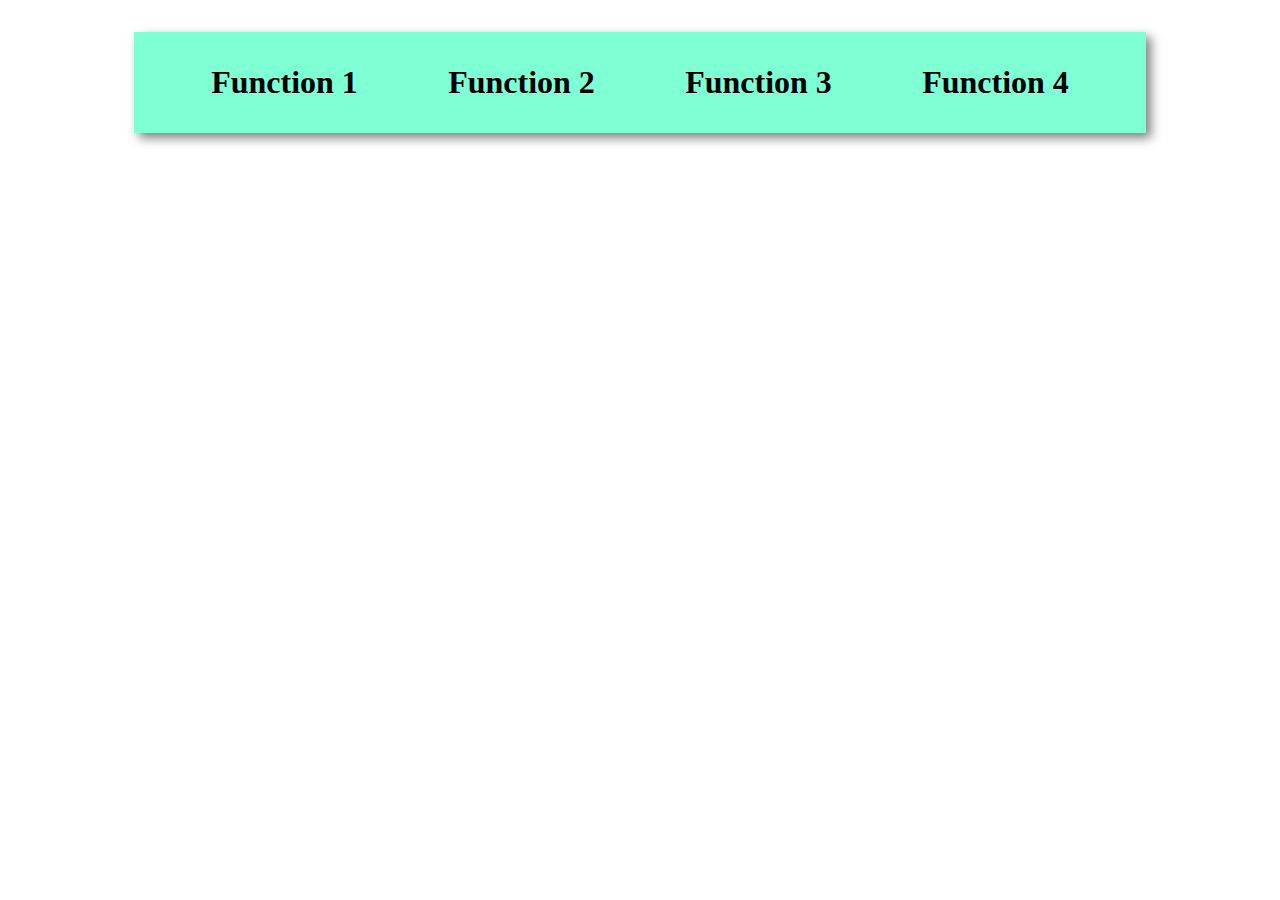
<file: part1/index.html>
<!DOCTYPE html>
<html lang="en">

<head>
    <meta charset="UTF-8">
    <meta name="viewport" content="width=device-width, initial-scale=1.0">
    <link rel="stylesheet" href="css/style.css">
    <title>Exercise 1</title>
</head>

<body>

    <div id="container">
        <div><a class="item" href="pages/page1.html" target="_blank">Function 1</a></div>
        <div><a class="item" href="pages/page2.html" target="_blank">Function 2</a></div>
        <div><a class="item" href="pages/page3.html" target="_blank">Function 3</a></div>
        <div><a class="item" href="pages/page4.html" target="_blank">Function 4</a></div>
    </div>
    
</body>

</html>
</file>
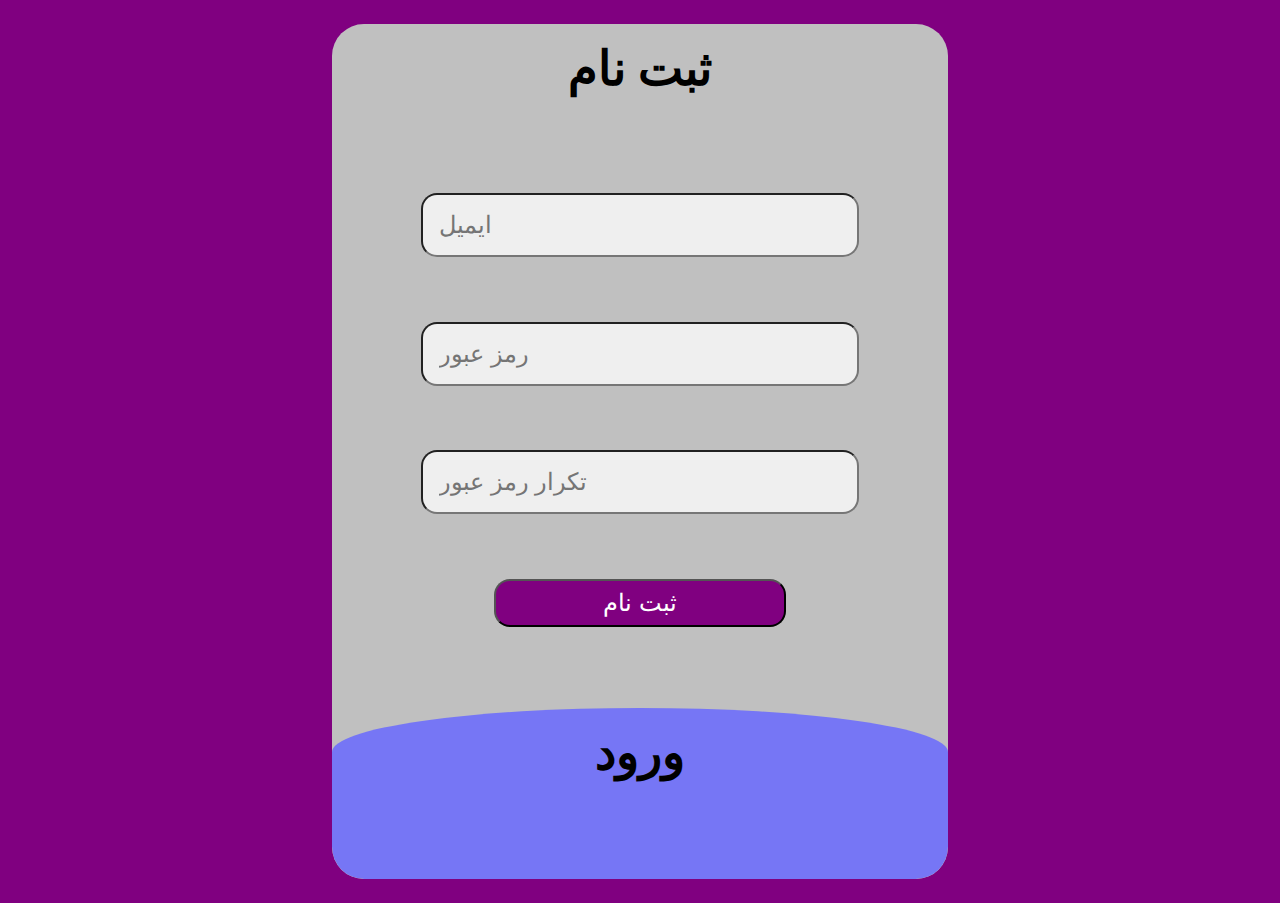
<file: part2/index.html>
<!DOCTYPE html>
<html lang="en">

<head>
    <meta charset="UTF-8">
    <meta name="viewport" content="width=device-width, initial-scale=1.0">
    <link rel="stylesheet" href="css/style.css">
    <link rel="icon" href="images/logo.png" sizes="64x64">
    <title>Login</title>
</head>

<body>
    <div id="container">
        <div class="item div-active" onclick="funSignup()">
            <div class="inner-header">
                <p>ثبت نام</p>
            </div>
            <div class="inner-footer active">
                <form action="">
                    <input type="email" name="email" placeholder="ایمیل">
                    <input type="password" name="password" placeholder="رمز عبور">
                    <input type="password" name="password" placeholder="تکرار رمز عبور">
                    <input type="submit" name="submit" id="btn-sub" value="ثبت نام">
                </form>
            </div>
        </div>
        <div class="item" onclick="funLogin()">
            <div class="inner-header bg b-rad ">
                <p>ورود</p>
            </div>
            <div id="con-bottom">
                <div class="inner-footer fade">
                    <form action="">
                        <input type="email" name="email" placeholder="ایمیل">
                        <input type="password" name="password" placeholder="رمز عبور">
                        <input type="submit" name="submit" id="btn-log" value="ورود">
                    </form>
                </div>
            </div>
        </div>
    </div>

    <script src="js/script.js"></script>
</body>

</html>
</file>
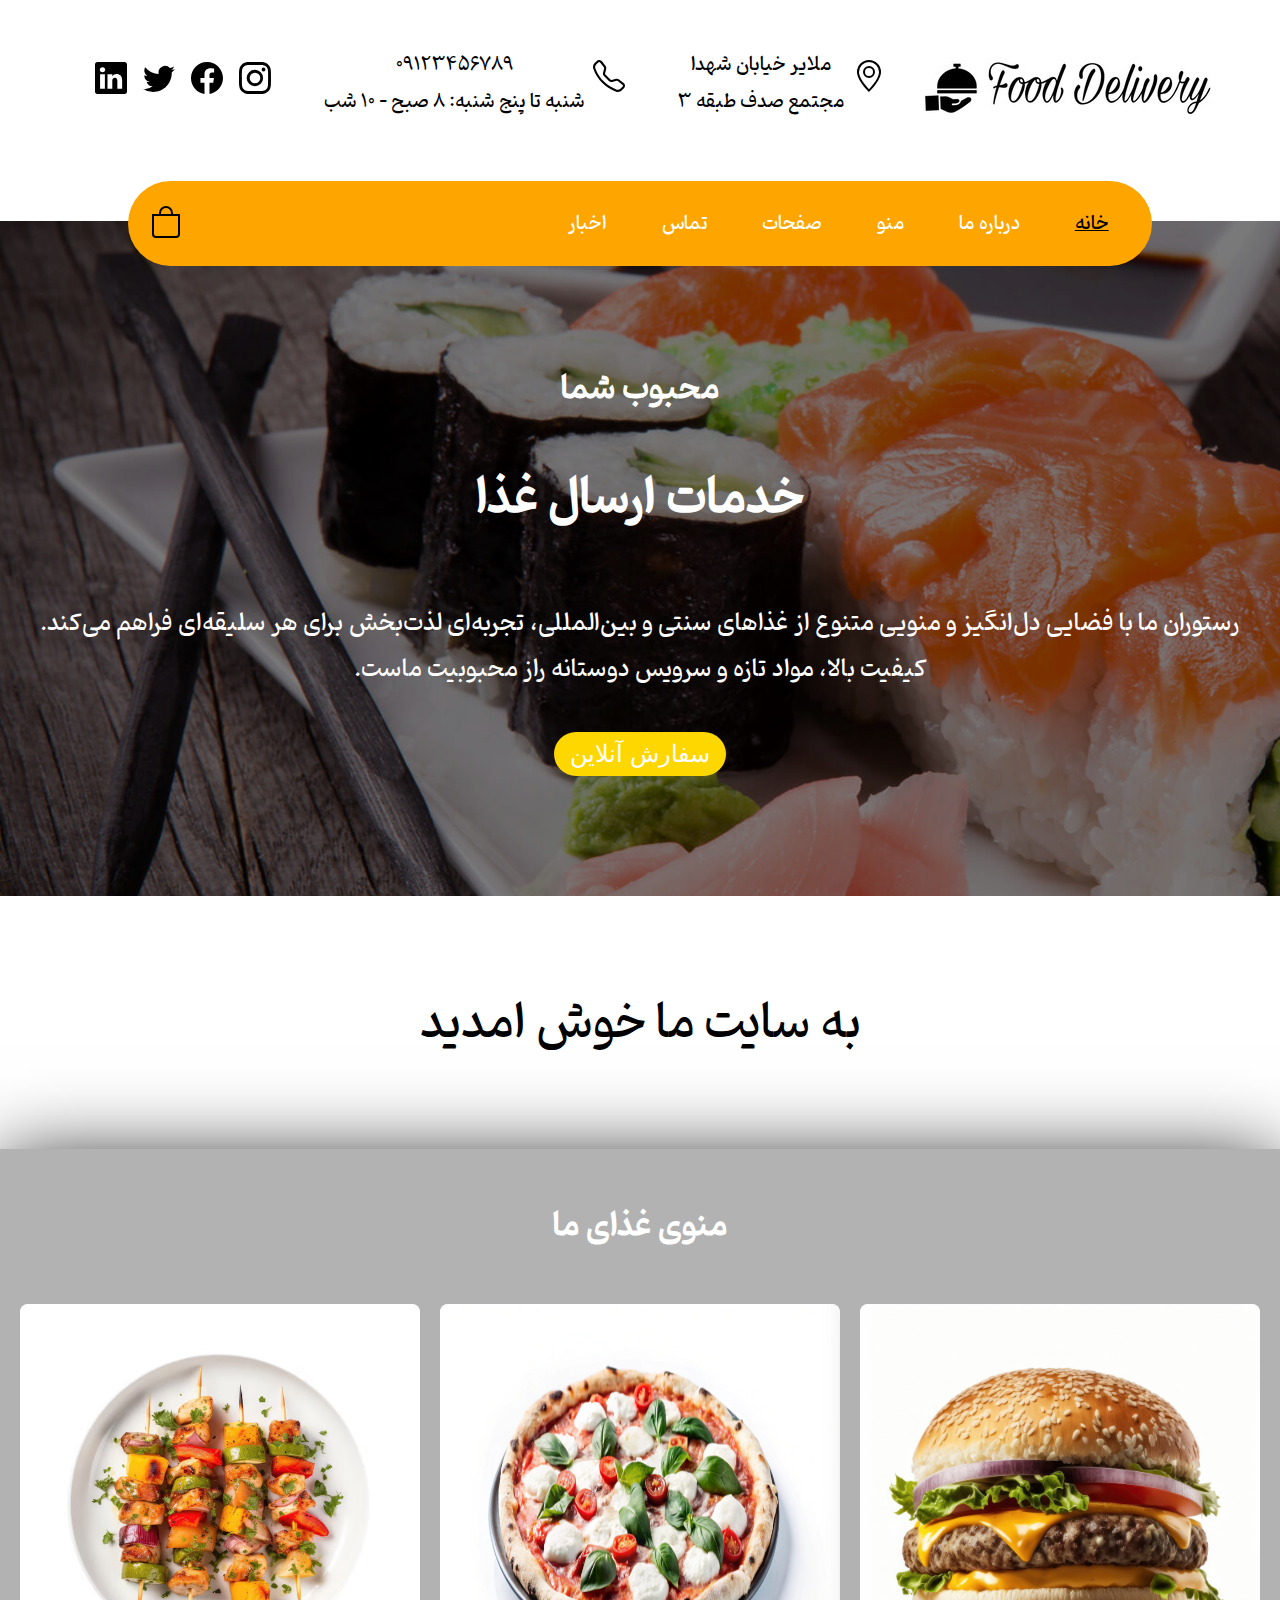
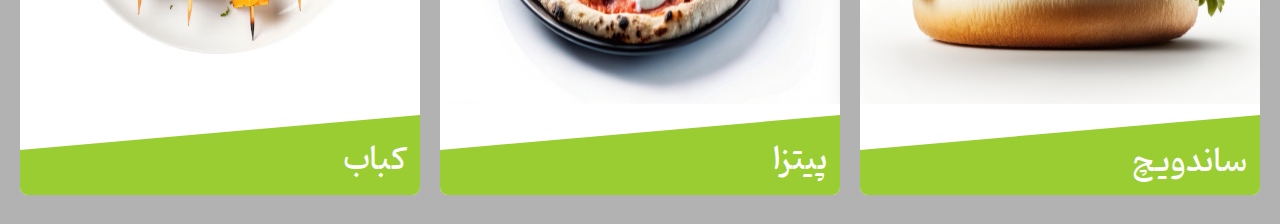
<file: part4/index.html>
<!DOCTYPE html>
<html lang="en" dir="rtl">

<head>
    <meta charset="UTF-8">
    <meta name="viewport" content="width=device-width, initial-scale=1.0">
    <link rel="stylesheet" href="css/style.css">
    <link rel="icon" type="image/x-icon" href="images/favicon.ico">
    <title>Food Delivery</title>
</head>

<body>
    <header>
        <div id="header-info">
            <div id="logo">
                <img src="images/logo.jpg" alt="Food Delivery">
            </div>
            <div id="contact">
                <div>
                    <a href="">
                        <svg xmlns="http://www.w3.org/2000/svg" width="32" height="32" fill="currentColor"
                            class="bi bi-geo-alt" viewBox="0 0 16 16">
                            <path
                                d="M12.166 8.94c-.524 1.062-1.234 2.12-1.96 3.07A32 32 0 0 1 8 14.58a32 32 0 0 1-2.206-2.57c-.726-.95-1.436-2.008-1.96-3.07C3.304 7.867 3 6.862 3 6a5 5 0 0 1 10 0c0 .862-.305 1.867-.834 2.94M8 16s6-5.686 6-10A6 6 0 0 0 2 6c0 4.314 6 10 6 10" />
                            <path d="M8 8a2 2 0 1 1 0-4 2 2 0 0 1 0 4m0 1a3 3 0 1 0 0-6 3 3 0 0 0 0 6" />
                        </svg>
                    </a>
                    <p>
                        ملایر خیابان شهدا
                        <br>
                        مجتمع صدف طبقه ۳
                    </p>
                </div>
                <div>
                    <a href="">
                        <svg xmlns="http://www.w3.org/2000/svg" width="32" height="32" fill="currentColor"
                            class="bi bi-telephone" viewBox="0 0 16 16">
                            <path
                                d="M3.654 1.328a.678.678 0 0 0-1.015-.063L1.605 2.3c-.483.484-.661 1.169-.45 1.77a17.6 17.6 0 0 0 4.168 6.608 17.6 17.6 0 0 0 6.608 4.168c.601.211 1.286.033 1.77-.45l1.034-1.034a.678.678 0 0 0-.063-1.015l-2.307-1.794a.68.68 0 0 0-.58-.122l-2.19.547a1.75 1.75 0 0 1-1.657-.459L5.482 8.062a1.75 1.75 0 0 1-.46-1.657l.548-2.19a.68.68 0 0 0-.122-.58zM1.884.511a1.745 1.745 0 0 1 2.612.163L6.29 2.98c.329.423.445.974.315 1.494l-.547 2.19a.68.68 0 0 0 .178.643l2.457 2.457a.68.68 0 0 0 .644.178l2.189-.547a1.75 1.75 0 0 1 1.494.315l2.306 1.794c.829.645.905 1.87.163 2.611l-1.034 1.034c-.74.74-1.846 1.065-2.877.702a18.6 18.6 0 0 1-7.01-4.42 18.6 18.6 0 0 1-4.42-7.009c-.362-1.03-.037-2.137.703-2.877z" />
                        </svg>
                    </a>
                    <p>
                        ۰۹۱۲۳۴۵۶۷۸۹
                        <br>
                        شنبه تا پنج شنبه: ۸ صبح - ۱۰ شب
                    </p>
                </div>
                <ul>
                    <li>
                        <a href="">
                            <svg xmlns="http://www.w3.org/2000/svg" width="32" height="32" fill="currentColor"
                                class="bi bi-instagram" viewBox="0 0 16 16">
                                <path
                                    d="M8 0C5.829 0 5.556.01 4.703.048 3.85.088 3.269.222 2.76.42a3.9 3.9 0 0 0-1.417.923A3.9 3.9 0 0 0 .42 2.76C.222 3.268.087 3.85.048 4.7.01 5.555 0 5.827 0 8.001c0 2.172.01 2.444.048 3.297.04.852.174 1.433.372 1.942.205.526.478.972.923 1.417.444.445.89.719 1.416.923.51.198 1.09.333 1.942.372C5.555 15.99 5.827 16 8 16s2.444-.01 3.298-.048c.851-.04 1.434-.174 1.943-.372a3.9 3.9 0 0 0 1.416-.923c.445-.445.718-.891.923-1.417.197-.509.332-1.09.372-1.942C15.99 10.445 16 10.173 16 8s-.01-2.445-.048-3.299c-.04-.851-.175-1.433-.372-1.941a3.9 3.9 0 0 0-.923-1.417A3.9 3.9 0 0 0 13.24.42c-.51-.198-1.092-.333-1.943-.372C10.443.01 10.172 0 7.998 0zm-.717 1.442h.718c2.136 0 2.389.007 3.232.046.78.035 1.204.166 1.486.275.373.145.64.319.92.599s.453.546.598.92c.11.281.24.705.275 1.485.039.843.047 1.096.047 3.231s-.008 2.389-.047 3.232c-.035.78-.166 1.203-.275 1.485a2.5 2.5 0 0 1-.599.919c-.28.28-.546.453-.92.598-.28.11-.704.24-1.485.276-.843.038-1.096.047-3.232.047s-2.39-.009-3.233-.047c-.78-.036-1.203-.166-1.485-.276a2.5 2.5 0 0 1-.92-.598 2.5 2.5 0 0 1-.6-.92c-.109-.281-.24-.705-.275-1.485-.038-.843-.046-1.096-.046-3.233s.008-2.388.046-3.231c.036-.78.166-1.204.276-1.486.145-.373.319-.64.599-.92s.546-.453.92-.598c.282-.11.705-.24 1.485-.276.738-.034 1.024-.044 2.515-.045zm4.988 1.328a.96.96 0 1 0 0 1.92.96.96 0 0 0 0-1.92m-4.27 1.122a4.109 4.109 0 1 0 0 8.217 4.109 4.109 0 0 0 0-8.217m0 1.441a2.667 2.667 0 1 1 0 5.334 2.667 2.667 0 0 1 0-5.334" />
                            </svg>
                        </a>
                    </li>
                    <li>
                        <a href="">
                            <svg xmlns="http://www.w3.org/2000/svg" width="32" height="32" fill="currentColor"
                                class="bi bi-facebook" viewBox="0 0 16 16">
                                <path
                                    d="M16 8.049c0-4.446-3.582-8.05-8-8.05C3.58 0-.002 3.603-.002 8.05c0 4.017 2.926 7.347 6.75 7.951v-5.625h-2.03V8.05H6.75V6.275c0-2.017 1.195-3.131 3.022-3.131.876 0 1.791.157 1.791.157v1.98h-1.009c-.993 0-1.303.621-1.303 1.258v1.51h2.218l-.354 2.326H9.25V16c3.824-.604 6.75-3.934 6.75-7.951" />
                            </svg>
                        </a>
                    </li>
                    <li>
                        <a href="">
                            <svg xmlns="http://www.w3.org/2000/svg" width="32" height="32" fill="currentColor"
                                class="bi bi-twitter" viewBox="0 0 16 16">
                                <path
                                    d="M5.026 15c6.038 0 9.341-5.003 9.341-9.334q.002-.211-.006-.422A6.7 6.7 0 0 0 16 3.542a6.7 6.7 0 0 1-1.889.518 3.3 3.3 0 0 0 1.447-1.817 6.5 6.5 0 0 1-2.087.793A3.286 3.286 0 0 0 7.875 6.03a9.32 9.32 0 0 1-6.767-3.429 3.29 3.29 0 0 0 1.018 4.382A3.3 3.3 0 0 1 .64 6.575v.045a3.29 3.29 0 0 0 2.632 3.218 3.2 3.2 0 0 1-.865.115 3 3 0 0 1-.614-.057 3.28 3.28 0 0 0 3.067 2.277A6.6 6.6 0 0 1 .78 13.58a6 6 0 0 1-.78-.045A9.34 9.34 0 0 0 5.026 15" />
                            </svg>
                        </a>
                    </li>
                    <li>
                        <a href="">
                            <svg xmlns="http://www.w3.org/2000/svg" width="32" height="32" fill="currentColor"
                                class="bi bi-linkedin" viewBox="0 0 16 16">
                                <path
                                    d="M0 1.146C0 .513.526 0 1.175 0h13.65C15.474 0 16 .513 16 1.146v13.708c0 .633-.526 1.146-1.175 1.146H1.175C.526 16 0 15.487 0 14.854zm4.943 12.248V6.169H2.542v7.225zm-1.2-8.212c.837 0 1.358-.554 1.358-1.248-.015-.709-.52-1.248-1.342-1.248S2.4 3.226 2.4 3.934c0 .694.521 1.248 1.327 1.248zm4.908 8.212V9.359c0-.216.016-.432.08-.586.173-.431.568-.878 1.232-.878.869 0 1.216.662 1.216 1.634v3.865h2.401V9.25c0-2.22-1.184-3.252-2.764-3.252-1.274 0-1.845.7-2.165 1.193v.025h-.016l.016-.025V6.169h-2.4c.03.678 0 7.225 0 7.225z" />
                            </svg>
                        </a>
                    </li>
                </ul>
            </div>
        </div>
    </header>
    <main>
        <section id="nav-container">
            <nav>
                <ul>
                    <li class="active"><a href="">خانه</a></li>
                    <li><a href="">درباره ما</a></li>
                    <li><a href="#menu">منو</a></li>
                    <li><a href="">صفحات</a></li>
                    <li><a href="">تماس</a></li>
                    <li><a href="">اخبار</a></li>
                </ul>
                <div>
                    <button>
                        <svg xmlns="http://www.w3.org/2000/svg" width="32" height="32" fill="currentColor"
                            class="bi bi-bag" viewBox="0 0 16 16">
                            <path
                                d="M8 1a2.5 2.5 0 0 1 2.5 2.5V4h-5v-.5A2.5 2.5 0 0 1 8 1m3.5 3v-.5a3.5 3.5 0 1 0-7 0V4H1v10a2 2 0 0 0 2 2h10a2 2 0 0 0 2-2V4zM2 5h12v9a1 1 0 0 1-1 1H3a1 1 0 0 1-1-1z" />
                        </svg>
                    </button>
                    <!-- to show count of items in shop box -->
                    <span class="display-none"></span>
                </div>
            </nav>
        </section>
        <section id="banner">
            <div class="overlay">
                <h2>محبوب شما</h2>
                <h1>خدمات ارسال غذا</h1>
                <p id="description">
                    رستوران ما با فضایی دل‌انگیز و منویی متنوع از غذاهای سنتی و بین‌المللی، تجربه‌ای لذت‌بخش برای هر
                    سلیقه‌ای
                    فراهم می‌کند.
                    <br>
                    کیفیت بالا، مواد تازه و سرویس دوستانه راز محبوبیت ماست.
                </p>
                <button onclick="goToShop()">سفارش آنلاین</button>
            </div>
        </section>
        <section id="welcome">
            <p>به سایت ما خوش امدید</p>
        </section>
        <section id="menu">
            <div class="overlay">
                <div id="inner">
                    <div id="title">
                        <h2>منوی غذای ما</h2>
                    </div>
                    <div class="item">
                        <div class="card">
                            <div class="card-header">
                                <img src="" alt="Sushi" class="image">
                            </div>
                            <div class="card-footer">
                                <a href=""></a>
                            </div>
                        </div>
                    </div>
                    <div class="item">
                        <div class="card">
                            <div class="card-header">
                                <img src="" alt="Burger" class="image">
                            </div>
                            <div class="card-footer">
                                <a href=""></a>
                            </div>
                        </div>
                    </div>
                    <div class="item">
                        <div class="card">
                            <div class="card-header">
                                <img src="" alt="Pizza" class="image">
                            </div>
                            <div class="card-footer">
                                <a href=""></a>
                            </div>
                        </div>
                    </div>
                </div>
            </div>
        </section>
    </main>
    <script src="js/script.js"></script>
</body>

</html>
</file>
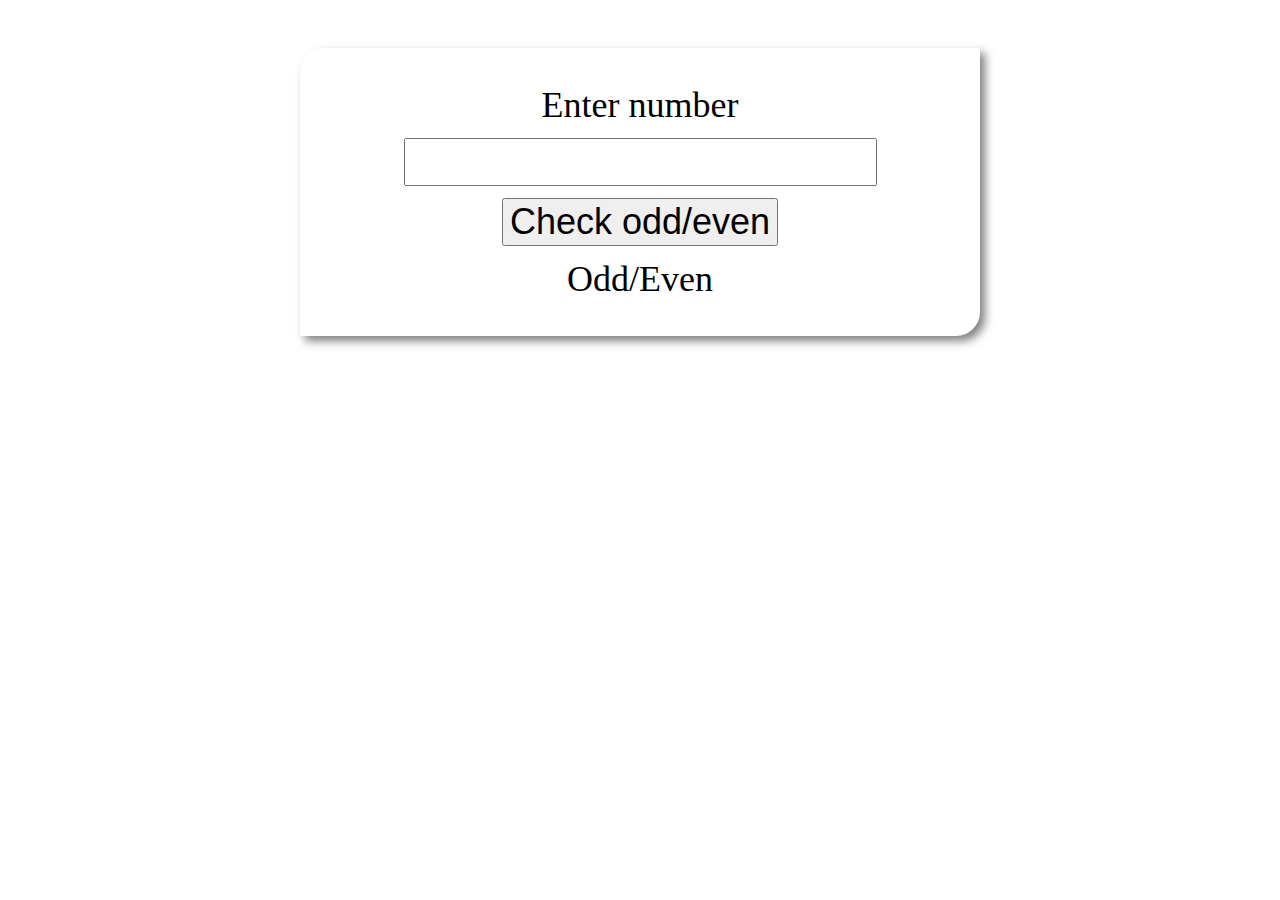
<file: part1/pages/page1.html>
<!DOCTYPE html>
<html lang="en">

<head>
    <meta charset="UTF-8">
    <meta name="viewport" content="width=device-width, initial-scale=1.0">
    <link rel="stylesheet" href="../css/style2.css">
    <title>Function 1</title>
</head>

<body>

    <div class="container">
        <label for="inp1" class="item">Enter number</label>
        <input id="inp1" class="item" type="number">
        <button class="item" onclick="funValidater()">Check odd/even</button>
        <span id="show1" class="item">Odd/Even</span>
    </div>

    <script src="../js/script.js"></script>
</body>

</html>
</file>
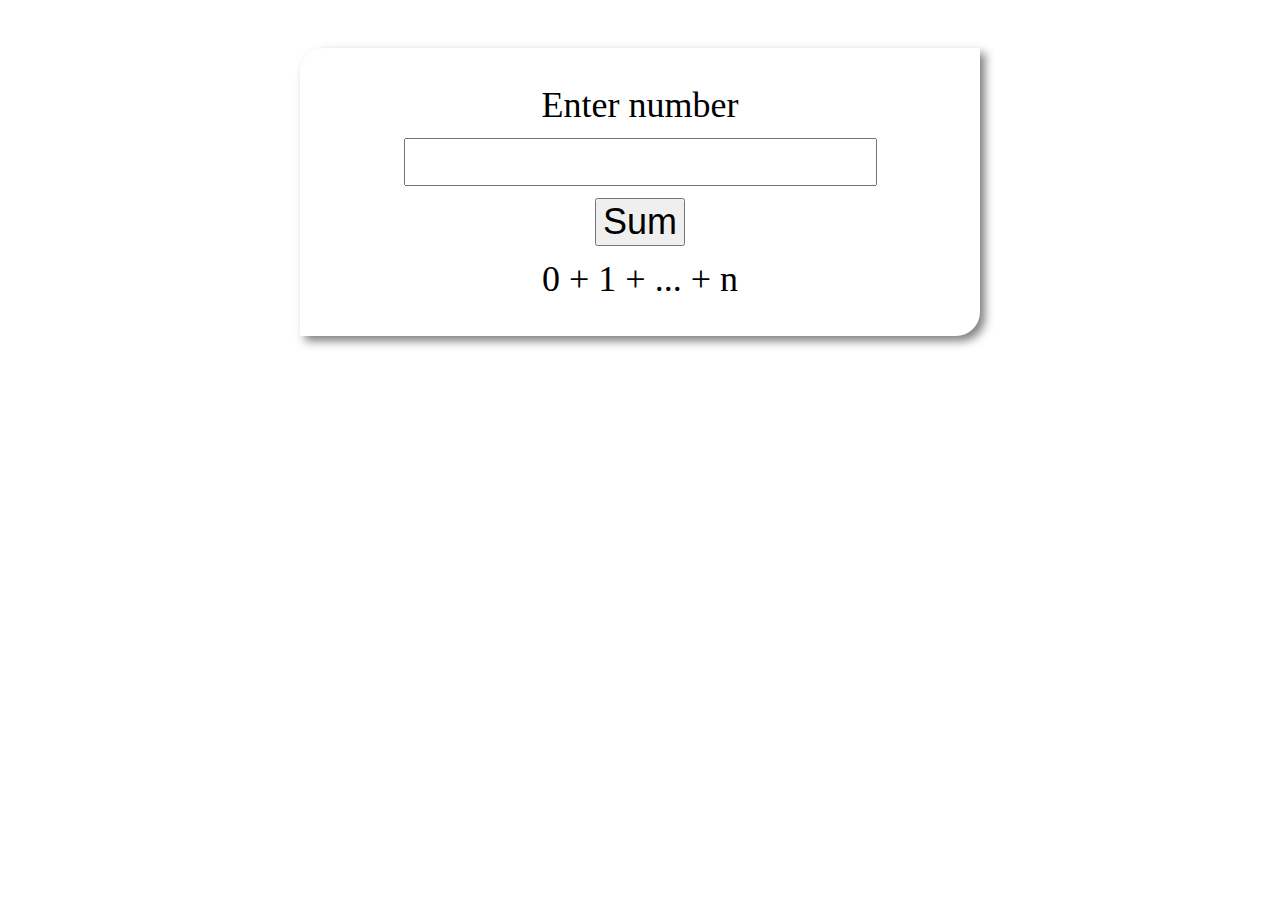
<file: part1/pages/page2.html>
<!DOCTYPE html>
<html lang="en">

<head>
    <meta charset="UTF-8">
    <meta name="viewport" content="width=device-width, initial-scale=1.0">
    <link rel="stylesheet" href="../css/style2.css">
    <title>Function 2</title>
</head>

<body>

    <div class="container">
        <label for="inp2" class="item">Enter number</label>
        <input id="inp2" class="item" type="number">
        <button class="item" onclick="funSum()">Sum</button>
        <span id="show2" class="item">0 + 1 + ... + n</span>
    </div>

    <script src="../js/script.js"></script>
</body>

</html>
</file>
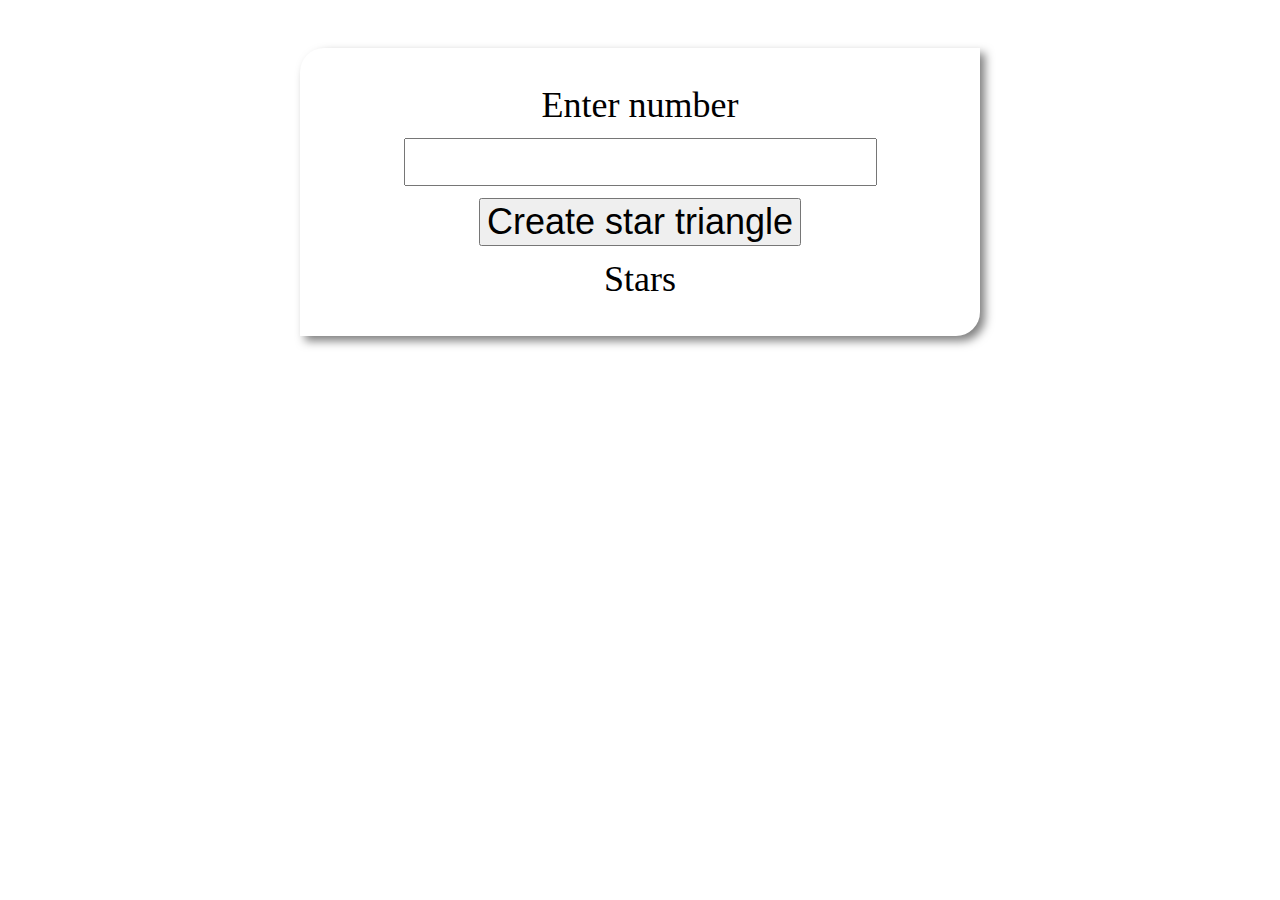
<file: part1/pages/page3.html>
<!DOCTYPE html>
<html lang="en">

<head>
    <meta charset="UTF-8">
    <meta name="viewport" content="width=device-width, initial-scale=1.0">
    <link rel="stylesheet" href="../css/style2.css">
    <title>Function 3</title>
</head>

<body>

    <div class="container">
        <label for="inp3" class="item">Enter number</label>
        <input id="inp3" class="item" type="number">
        <button class="item" onclick="funStar()">Create star triangle</button>
        <span id="show3" class="item">Stars</span>
    </div>

    <script src="../js/script.js"></script>
</body>

</html>
</file>
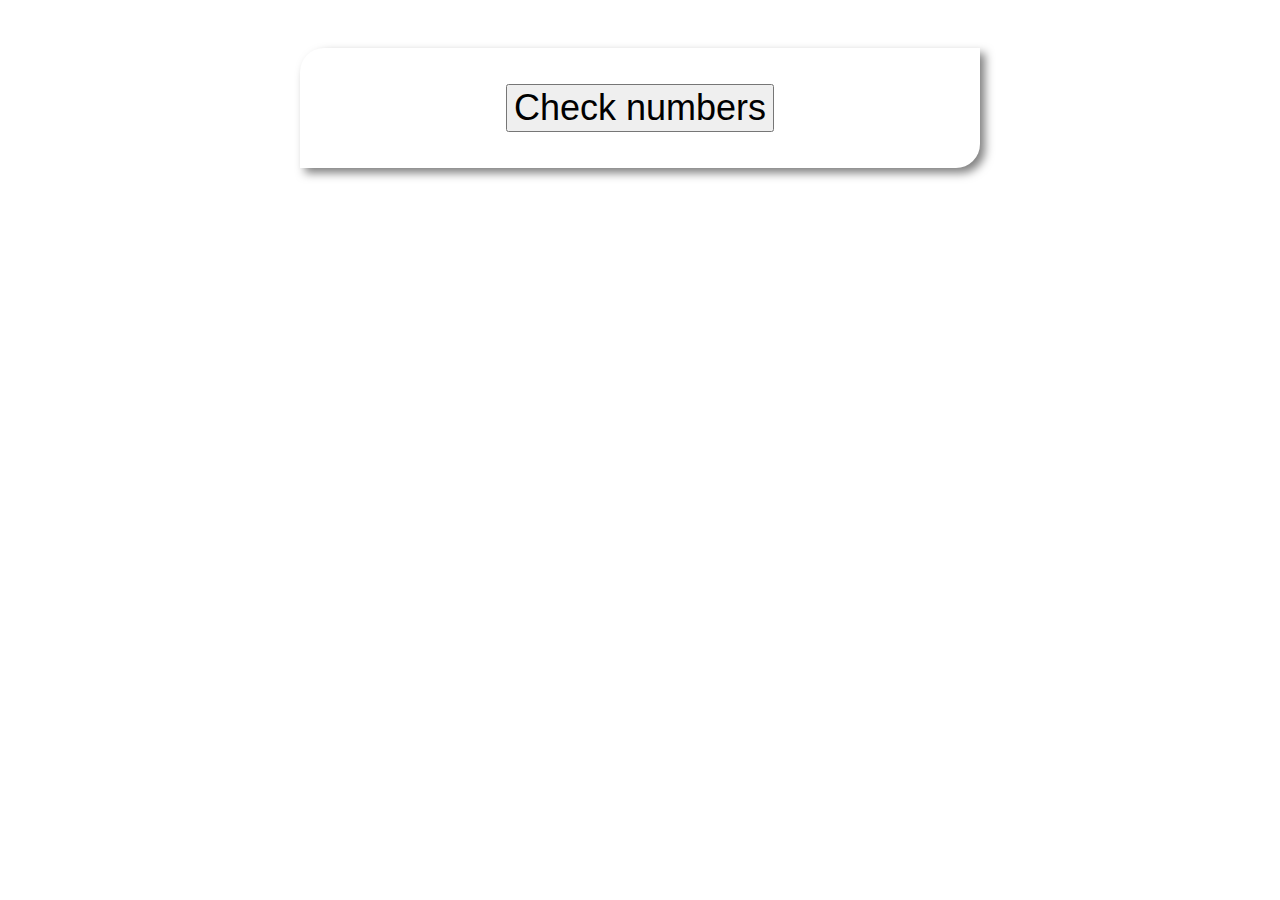
<file: part1/pages/page4.html>
<!DOCTYPE html>
<html lang="en">

<head>
    <meta charset="UTF-8">
    <meta name="viewport" content="width=device-width, initial-scale=1.0">
    <link rel="stylesheet" href="../css/style2.css">
    <title>Function 4</title>
</head>

<body>

    <div class="container">
        <button id="btn" class="item" onclick="funChecker()">Check numbers</button>
        <span id="show4" class="item"></span>
    </div>

    <script src="../js/script.js"></script>
</body>

</html>
</file>
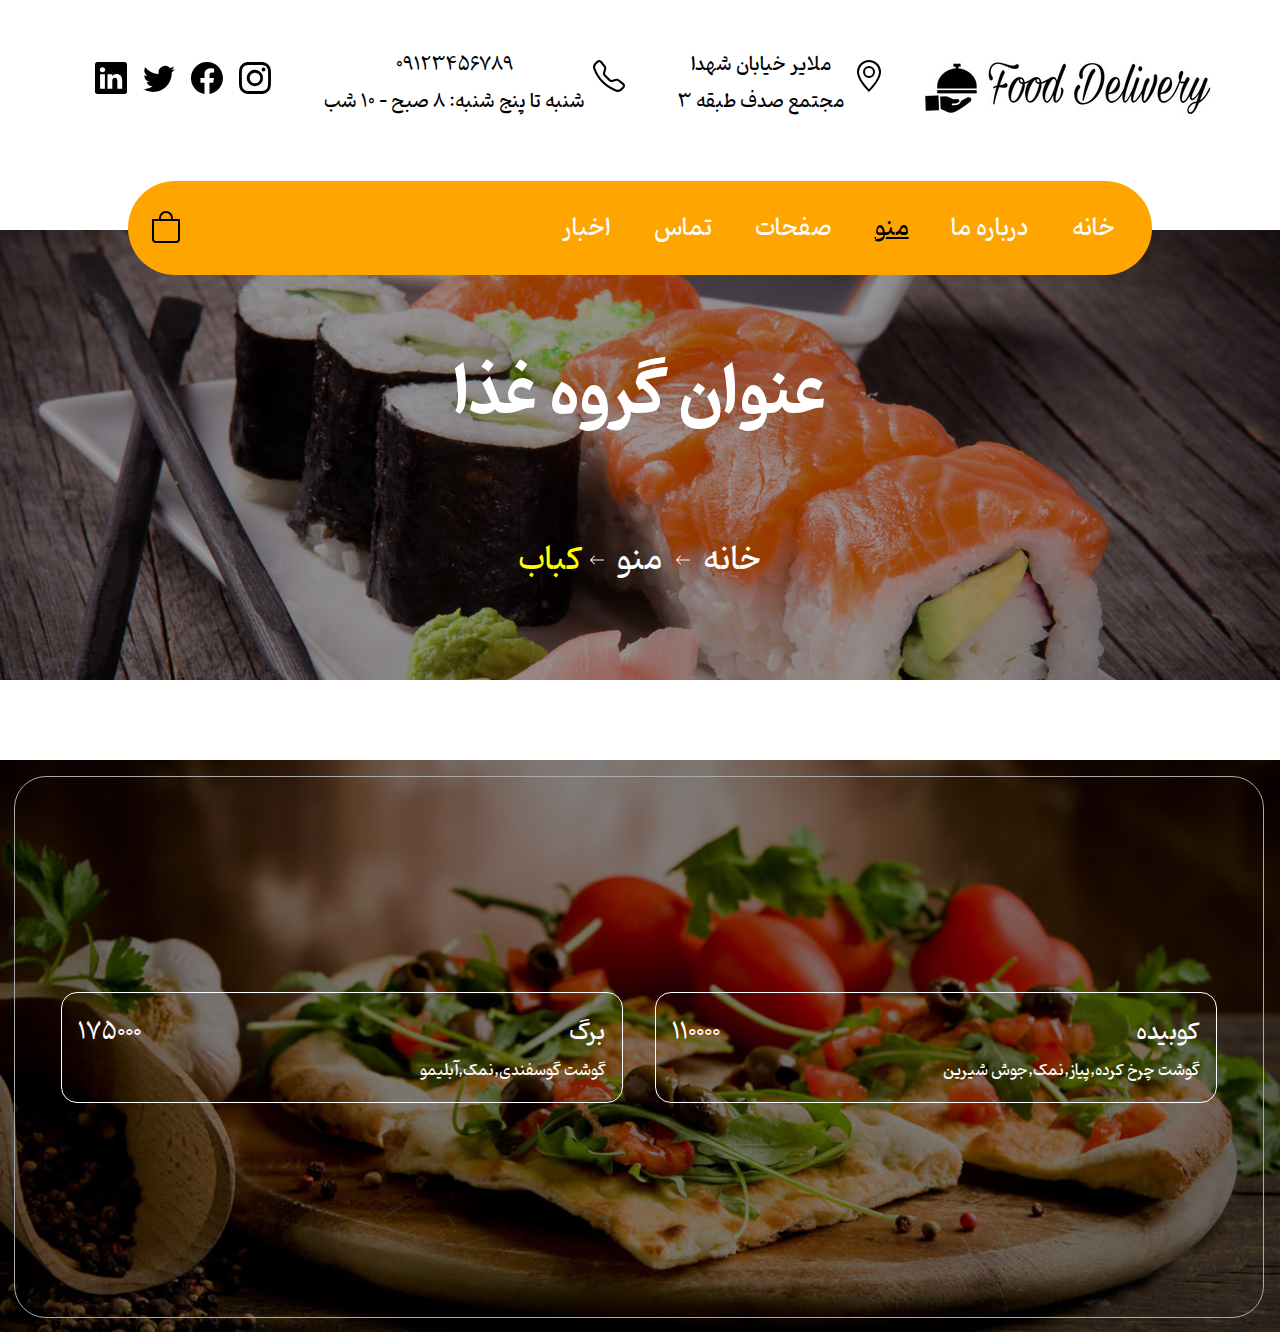
<file: part4/pages/kabab.html>
<!DOCTYPE html>
<html lang="en" dir="rtl">

<head>
    <meta charset="UTF-8">
    <meta name="viewport" content="width=device-width, initial-scale=1.0">
    <link rel="icon" type="image/x-icon" href="../images/favicon.ico">
    <link rel="stylesheet" href="../css/products.css">
    <title>Menu</title>
</head>

<body onload="onLoad(2)">
    <header>
        <div id="header-info">
            <div id="logo">
                <img src="../images/logo.jpg" alt="Food Delivery">
            </div>
            <div id="contact">
                <div>
                    <a href="">
                        <svg xmlns="http://www.w3.org/2000/svg" width="32" height="32" fill="currentColor"
                            class="bi bi-geo-alt" viewBox="0 0 16 16">
                            <path
                                d="M12.166 8.94c-.524 1.062-1.234 2.12-1.96 3.07A32 32 0 0 1 8 14.58a32 32 0 0 1-2.206-2.57c-.726-.95-1.436-2.008-1.96-3.07C3.304 7.867 3 6.862 3 6a5 5 0 0 1 10 0c0 .862-.305 1.867-.834 2.94M8 16s6-5.686 6-10A6 6 0 0 0 2 6c0 4.314 6 10 6 10" />
                            <path d="M8 8a2 2 0 1 1 0-4 2 2 0 0 1 0 4m0 1a3 3 0 1 0 0-6 3 3 0 0 0 0 6" />
                        </svg>
                    </a>
                    <p>
                        ملایر خیابان شهدا
                        <br>
                        مجتمع صدف طبقه ۳
                    </p>
                </div>
                <div>
                    <a href="">
                        <svg xmlns="http://www.w3.org/2000/svg" width="32" height="32" fill="currentColor"
                            class="bi bi-telephone" viewBox="0 0 16 16">
                            <path
                                d="M3.654 1.328a.678.678 0 0 0-1.015-.063L1.605 2.3c-.483.484-.661 1.169-.45 1.77a17.6 17.6 0 0 0 4.168 6.608 17.6 17.6 0 0 0 6.608 4.168c.601.211 1.286.033 1.77-.45l1.034-1.034a.678.678 0 0 0-.063-1.015l-2.307-1.794a.68.68 0 0 0-.58-.122l-2.19.547a1.75 1.75 0 0 1-1.657-.459L5.482 8.062a1.75 1.75 0 0 1-.46-1.657l.548-2.19a.68.68 0 0 0-.122-.58zM1.884.511a1.745 1.745 0 0 1 2.612.163L6.29 2.98c.329.423.445.974.315 1.494l-.547 2.19a.68.68 0 0 0 .178.643l2.457 2.457a.68.68 0 0 0 .644.178l2.189-.547a1.75 1.75 0 0 1 1.494.315l2.306 1.794c.829.645.905 1.87.163 2.611l-1.034 1.034c-.74.74-1.846 1.065-2.877.702a18.6 18.6 0 0 1-7.01-4.42 18.6 18.6 0 0 1-4.42-7.009c-.362-1.03-.037-2.137.703-2.877z" />
                        </svg>
                    </a>
                    <p>
                        ۰۹۱۲۳۴۵۶۷۸۹
                        <br>
                        شنبه تا پنج شنبه: ۸ صبح - ۱۰ شب
                    </p>
                </div>
                <ul>
                    <li>
                        <a href="">
                            <svg xmlns="http://www.w3.org/2000/svg" width="32" height="32" fill="currentColor"
                                class="bi bi-instagram" viewBox="0 0 16 16">
                                <path
                                    d="M8 0C5.829 0 5.556.01 4.703.048 3.85.088 3.269.222 2.76.42a3.9 3.9 0 0 0-1.417.923A3.9 3.9 0 0 0 .42 2.76C.222 3.268.087 3.85.048 4.7.01 5.555 0 5.827 0 8.001c0 2.172.01 2.444.048 3.297.04.852.174 1.433.372 1.942.205.526.478.972.923 1.417.444.445.89.719 1.416.923.51.198 1.09.333 1.942.372C5.555 15.99 5.827 16 8 16s2.444-.01 3.298-.048c.851-.04 1.434-.174 1.943-.372a3.9 3.9 0 0 0 1.416-.923c.445-.445.718-.891.923-1.417.197-.509.332-1.09.372-1.942C15.99 10.445 16 10.173 16 8s-.01-2.445-.048-3.299c-.04-.851-.175-1.433-.372-1.941a3.9 3.9 0 0 0-.923-1.417A3.9 3.9 0 0 0 13.24.42c-.51-.198-1.092-.333-1.943-.372C10.443.01 10.172 0 7.998 0zm-.717 1.442h.718c2.136 0 2.389.007 3.232.046.78.035 1.204.166 1.486.275.373.145.64.319.92.599s.453.546.598.92c.11.281.24.705.275 1.485.039.843.047 1.096.047 3.231s-.008 2.389-.047 3.232c-.035.78-.166 1.203-.275 1.485a2.5 2.5 0 0 1-.599.919c-.28.28-.546.453-.92.598-.28.11-.704.24-1.485.276-.843.038-1.096.047-3.232.047s-2.39-.009-3.233-.047c-.78-.036-1.203-.166-1.485-.276a2.5 2.5 0 0 1-.92-.598 2.5 2.5 0 0 1-.6-.92c-.109-.281-.24-.705-.275-1.485-.038-.843-.046-1.096-.046-3.233s.008-2.388.046-3.231c.036-.78.166-1.204.276-1.486.145-.373.319-.64.599-.92s.546-.453.92-.598c.282-.11.705-.24 1.485-.276.738-.034 1.024-.044 2.515-.045zm4.988 1.328a.96.96 0 1 0 0 1.92.96.96 0 0 0 0-1.92m-4.27 1.122a4.109 4.109 0 1 0 0 8.217 4.109 4.109 0 0 0 0-8.217m0 1.441a2.667 2.667 0 1 1 0 5.334 2.667 2.667 0 0 1 0-5.334" />
                            </svg>
                        </a>
                    </li>
                    <li>
                        <a href="">
                            <svg xmlns="http://www.w3.org/2000/svg" width="32" height="32" fill="currentColor"
                                class="bi bi-facebook" viewBox="0 0 16 16">
                                <path
                                    d="M16 8.049c0-4.446-3.582-8.05-8-8.05C3.58 0-.002 3.603-.002 8.05c0 4.017 2.926 7.347 6.75 7.951v-5.625h-2.03V8.05H6.75V6.275c0-2.017 1.195-3.131 3.022-3.131.876 0 1.791.157 1.791.157v1.98h-1.009c-.993 0-1.303.621-1.303 1.258v1.51h2.218l-.354 2.326H9.25V16c3.824-.604 6.75-3.934 6.75-7.951" />
                            </svg>
                        </a>
                    </li>
                    <li>
                        <a href="">
                            <svg xmlns="http://www.w3.org/2000/svg" width="32" height="32" fill="currentColor"
                                class="bi bi-twitter" viewBox="0 0 16 16">
                                <path
                                    d="M5.026 15c6.038 0 9.341-5.003 9.341-9.334q.002-.211-.006-.422A6.7 6.7 0 0 0 16 3.542a6.7 6.7 0 0 1-1.889.518 3.3 3.3 0 0 0 1.447-1.817 6.5 6.5 0 0 1-2.087.793A3.286 3.286 0 0 0 7.875 6.03a9.32 9.32 0 0 1-6.767-3.429 3.29 3.29 0 0 0 1.018 4.382A3.3 3.3 0 0 1 .64 6.575v.045a3.29 3.29 0 0 0 2.632 3.218 3.2 3.2 0 0 1-.865.115 3 3 0 0 1-.614-.057 3.28 3.28 0 0 0 3.067 2.277A6.6 6.6 0 0 1 .78 13.58a6 6 0 0 1-.78-.045A9.34 9.34 0 0 0 5.026 15" />
                            </svg>
                        </a>
                    </li>
                    <li>
                        <a href="">
                            <svg xmlns="http://www.w3.org/2000/svg" width="32" height="32" fill="currentColor"
                                class="bi bi-linkedin" viewBox="0 0 16 16">
                                <path
                                    d="M0 1.146C0 .513.526 0 1.175 0h13.65C15.474 0 16 .513 16 1.146v13.708c0 .633-.526 1.146-1.175 1.146H1.175C.526 16 0 15.487 0 14.854zm4.943 12.248V6.169H2.542v7.225zm-1.2-8.212c.837 0 1.358-.554 1.358-1.248-.015-.709-.52-1.248-1.342-1.248S2.4 3.226 2.4 3.934c0 .694.521 1.248 1.327 1.248zm4.908 8.212V9.359c0-.216.016-.432.08-.586.173-.431.568-.878 1.232-.878.869 0 1.216.662 1.216 1.634v3.865h2.401V9.25c0-2.22-1.184-3.252-2.764-3.252-1.274 0-1.845.7-2.165 1.193v.025h-.016l.016-.025V6.169h-2.4c.03.678 0 7.225 0 7.225z" />
                            </svg>
                        </a>
                    </li>
                </ul>
            </div>
        </div>
    </header>
    <main>
        <section id="nav-container">
            <nav>
                <ul>
                    <li><a href="../index.html">خانه</a></li>
                    <li><a href="">درباره ما</a></li>
                    <li class="active"><a href="">منو</a></li>
                    <li><a href="">صفحات</a></li>
                    <li><a href="">تماس</a></li>
                    <li><a href="">اخبار</a></li>
                </ul>
                <div>
                    <button>
                        <svg xmlns="http://www.w3.org/2000/svg" width="32" height="32" fill="currentColor"
                            class="bi bi-bag" viewBox="0 0 16 16">
                            <path
                                d="M8 1a2.5 2.5 0 0 1 2.5 2.5V4h-5v-.5A2.5 2.5 0 0 1 8 1m3.5 3v-.5a3.5 3.5 0 1 0-7 0V4H1v10a2 2 0 0 0 2 2h10a2 2 0 0 0 2-2V4zM2 5h12v9a1 1 0 0 1-1 1H3a1 1 0 0 1-1-1z" />
                        </svg>
                    </button>
                    <!-- to show count of items in shop box -->
                    <span class="display-none"></span>
                </div>
            </nav>
        </section>
        <section class="banner">
            <div>
                <h1>عنوان گروه غذا</h1>
            </div>
            <div>
                <p>
                    خانه
                    &nbsp;
                    <svg xmlns="http://www.w3.org/2000/svg" width="16" height="16" fill="currentColor"
                        class="bi bi-arrow-left" viewBox="0 0 16 16">
                        <path fill-rule="evenodd"
                            d="M15 8a.5.5 0 0 0-.5-.5H2.707l3.147-3.146a.5.5 0 1 0-.708-.708l-4 4a.5.5 0 0 0 0 .708l4 4a.5.5 0 0 0 .708-.708L2.707 8.5H14.5A.5.5 0 0 0 15 8" />
                    </svg>
                    &nbsp;
                    منو
                    &nbsp;
                    <svg xmlns="http://www.w3.org/2000/svg" width="16" height="16" fill="currentColor"
                        class="bi bi-arrow-left" viewBox="0 0 16 16">
                        <path fill-rule="evenodd"
                            d="M15 8a.5.5 0 0 0-.5-.5H2.707l3.147-3.146a.5.5 0 1 0-.708-.708l-4 4a.5.5 0 0 0 0 .708l4 4a.5.5 0 0 0 .708-.708L2.707 8.5H14.5A.5.5 0 0 0 15 8" />
                    </svg>
                    &nbsp;
                    <span id="group-title"></span>
                </p>
            </div>
        </section>
        <section class="menu">
            <div class="menu-inner">
                <div class="item">
                    <div class="menu-header">
                        <div>
                            <span class="name"></span>
                        </div>
                        <div>
                            <span class="cost"></span>
                        </div>
                    </div>
                    <div>
                        <span class="content"></span>
                    </div>
                </div>
                <div class="item">
                    <div class="menu-header">
                        <div>
                            <span class="name"></span>
                        </div>
                        <div>
                            <span class="cost"></span>
                        </div>
                    </div>
                    <div>
                        <span class="content"></span>
                    </div>
                </div>
            </div>
        </section>
    </main>

    <script src="../js/products.js"></script>
</body>

</html>
</file>
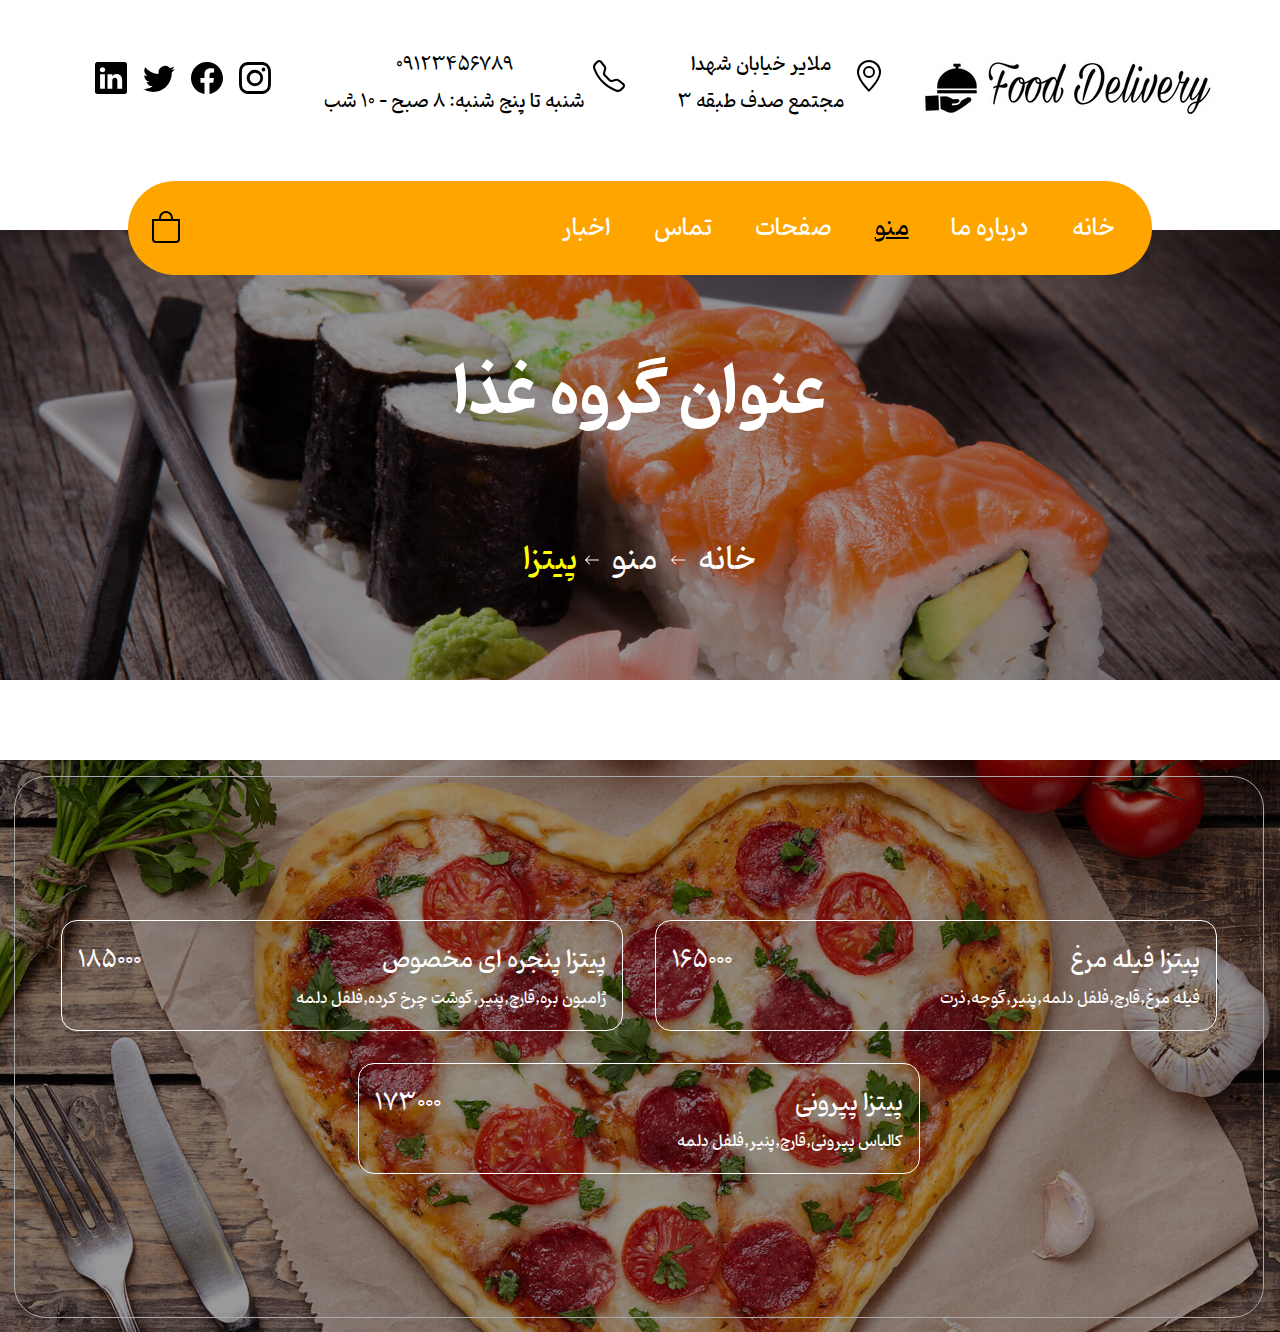
<file: part4/pages/pizza.html>
<!DOCTYPE html>
<html lang="en" dir="rtl">

<head>
    <meta charset="UTF-8">
    <meta name="viewport" content="width=device-width, initial-scale=1.0">
    <link rel="icon" type="image/x-icon" href="../images/favicon.ico">
    <link rel="stylesheet" href="../css/products.css">
    <title>Menu</title>
</head>

<body onload="onLoad(1)">
    <header>
        <div id="header-info">
            <div id="logo">
                <img src="../images/logo.jpg" alt="Food Delivery">
            </div>
            <div id="contact">
                <div>
                    <a href="">
                        <svg xmlns="http://www.w3.org/2000/svg" width="32" height="32" fill="currentColor"
                            class="bi bi-geo-alt" viewBox="0 0 16 16">
                            <path
                                d="M12.166 8.94c-.524 1.062-1.234 2.12-1.96 3.07A32 32 0 0 1 8 14.58a32 32 0 0 1-2.206-2.57c-.726-.95-1.436-2.008-1.96-3.07C3.304 7.867 3 6.862 3 6a5 5 0 0 1 10 0c0 .862-.305 1.867-.834 2.94M8 16s6-5.686 6-10A6 6 0 0 0 2 6c0 4.314 6 10 6 10" />
                            <path d="M8 8a2 2 0 1 1 0-4 2 2 0 0 1 0 4m0 1a3 3 0 1 0 0-6 3 3 0 0 0 0 6" />
                        </svg>
                    </a>
                    <p>
                        ملایر خیابان شهدا
                        <br>
                        مجتمع صدف طبقه ۳
                    </p>
                </div>
                <div>
                    <a href="">
                        <svg xmlns="http://www.w3.org/2000/svg" width="32" height="32" fill="currentColor"
                            class="bi bi-telephone" viewBox="0 0 16 16">
                            <path
                                d="M3.654 1.328a.678.678 0 0 0-1.015-.063L1.605 2.3c-.483.484-.661 1.169-.45 1.77a17.6 17.6 0 0 0 4.168 6.608 17.6 17.6 0 0 0 6.608 4.168c.601.211 1.286.033 1.77-.45l1.034-1.034a.678.678 0 0 0-.063-1.015l-2.307-1.794a.68.68 0 0 0-.58-.122l-2.19.547a1.75 1.75 0 0 1-1.657-.459L5.482 8.062a1.75 1.75 0 0 1-.46-1.657l.548-2.19a.68.68 0 0 0-.122-.58zM1.884.511a1.745 1.745 0 0 1 2.612.163L6.29 2.98c.329.423.445.974.315 1.494l-.547 2.19a.68.68 0 0 0 .178.643l2.457 2.457a.68.68 0 0 0 .644.178l2.189-.547a1.75 1.75 0 0 1 1.494.315l2.306 1.794c.829.645.905 1.87.163 2.611l-1.034 1.034c-.74.74-1.846 1.065-2.877.702a18.6 18.6 0 0 1-7.01-4.42 18.6 18.6 0 0 1-4.42-7.009c-.362-1.03-.037-2.137.703-2.877z" />
                        </svg>
                    </a>
                    <p>
                        ۰۹۱۲۳۴۵۶۷۸۹
                        <br>
                        شنبه تا پنج شنبه: ۸ صبح - ۱۰ شب
                    </p>
                </div>
                <ul>
                    <li>
                        <a href="">
                            <svg xmlns="http://www.w3.org/2000/svg" width="32" height="32" fill="currentColor"
                                class="bi bi-instagram" viewBox="0 0 16 16">
                                <path
                                    d="M8 0C5.829 0 5.556.01 4.703.048 3.85.088 3.269.222 2.76.42a3.9 3.9 0 0 0-1.417.923A3.9 3.9 0 0 0 .42 2.76C.222 3.268.087 3.85.048 4.7.01 5.555 0 5.827 0 8.001c0 2.172.01 2.444.048 3.297.04.852.174 1.433.372 1.942.205.526.478.972.923 1.417.444.445.89.719 1.416.923.51.198 1.09.333 1.942.372C5.555 15.99 5.827 16 8 16s2.444-.01 3.298-.048c.851-.04 1.434-.174 1.943-.372a3.9 3.9 0 0 0 1.416-.923c.445-.445.718-.891.923-1.417.197-.509.332-1.09.372-1.942C15.99 10.445 16 10.173 16 8s-.01-2.445-.048-3.299c-.04-.851-.175-1.433-.372-1.941a3.9 3.9 0 0 0-.923-1.417A3.9 3.9 0 0 0 13.24.42c-.51-.198-1.092-.333-1.943-.372C10.443.01 10.172 0 7.998 0zm-.717 1.442h.718c2.136 0 2.389.007 3.232.046.78.035 1.204.166 1.486.275.373.145.64.319.92.599s.453.546.598.92c.11.281.24.705.275 1.485.039.843.047 1.096.047 3.231s-.008 2.389-.047 3.232c-.035.78-.166 1.203-.275 1.485a2.5 2.5 0 0 1-.599.919c-.28.28-.546.453-.92.598-.28.11-.704.24-1.485.276-.843.038-1.096.047-3.232.047s-2.39-.009-3.233-.047c-.78-.036-1.203-.166-1.485-.276a2.5 2.5 0 0 1-.92-.598 2.5 2.5 0 0 1-.6-.92c-.109-.281-.24-.705-.275-1.485-.038-.843-.046-1.096-.046-3.233s.008-2.388.046-3.231c.036-.78.166-1.204.276-1.486.145-.373.319-.64.599-.92s.546-.453.92-.598c.282-.11.705-.24 1.485-.276.738-.034 1.024-.044 2.515-.045zm4.988 1.328a.96.96 0 1 0 0 1.92.96.96 0 0 0 0-1.92m-4.27 1.122a4.109 4.109 0 1 0 0 8.217 4.109 4.109 0 0 0 0-8.217m0 1.441a2.667 2.667 0 1 1 0 5.334 2.667 2.667 0 0 1 0-5.334" />
                            </svg>
                        </a>
                    </li>
                    <li>
                        <a href="">
                            <svg xmlns="http://www.w3.org/2000/svg" width="32" height="32" fill="currentColor"
                                class="bi bi-facebook" viewBox="0 0 16 16">
                                <path
                                    d="M16 8.049c0-4.446-3.582-8.05-8-8.05C3.58 0-.002 3.603-.002 8.05c0 4.017 2.926 7.347 6.75 7.951v-5.625h-2.03V8.05H6.75V6.275c0-2.017 1.195-3.131 3.022-3.131.876 0 1.791.157 1.791.157v1.98h-1.009c-.993 0-1.303.621-1.303 1.258v1.51h2.218l-.354 2.326H9.25V16c3.824-.604 6.75-3.934 6.75-7.951" />
                            </svg>
                        </a>
                    </li>
                    <li>
                        <a href="">
                            <svg xmlns="http://www.w3.org/2000/svg" width="32" height="32" fill="currentColor"
                                class="bi bi-twitter" viewBox="0 0 16 16">
                                <path
                                    d="M5.026 15c6.038 0 9.341-5.003 9.341-9.334q.002-.211-.006-.422A6.7 6.7 0 0 0 16 3.542a6.7 6.7 0 0 1-1.889.518 3.3 3.3 0 0 0 1.447-1.817 6.5 6.5 0 0 1-2.087.793A3.286 3.286 0 0 0 7.875 6.03a9.32 9.32 0 0 1-6.767-3.429 3.29 3.29 0 0 0 1.018 4.382A3.3 3.3 0 0 1 .64 6.575v.045a3.29 3.29 0 0 0 2.632 3.218 3.2 3.2 0 0 1-.865.115 3 3 0 0 1-.614-.057 3.28 3.28 0 0 0 3.067 2.277A6.6 6.6 0 0 1 .78 13.58a6 6 0 0 1-.78-.045A9.34 9.34 0 0 0 5.026 15" />
                            </svg>
                        </a>
                    </li>
                    <li>
                        <a href="">
                            <svg xmlns="http://www.w3.org/2000/svg" width="32" height="32" fill="currentColor"
                                class="bi bi-linkedin" viewBox="0 0 16 16">
                                <path
                                    d="M0 1.146C0 .513.526 0 1.175 0h13.65C15.474 0 16 .513 16 1.146v13.708c0 .633-.526 1.146-1.175 1.146H1.175C.526 16 0 15.487 0 14.854zm4.943 12.248V6.169H2.542v7.225zm-1.2-8.212c.837 0 1.358-.554 1.358-1.248-.015-.709-.52-1.248-1.342-1.248S2.4 3.226 2.4 3.934c0 .694.521 1.248 1.327 1.248zm4.908 8.212V9.359c0-.216.016-.432.08-.586.173-.431.568-.878 1.232-.878.869 0 1.216.662 1.216 1.634v3.865h2.401V9.25c0-2.22-1.184-3.252-2.764-3.252-1.274 0-1.845.7-2.165 1.193v.025h-.016l.016-.025V6.169h-2.4c.03.678 0 7.225 0 7.225z" />
                            </svg>
                        </a>
                    </li>
                </ul>
            </div>
        </div>
    </header>
    <main>
        <section id="nav-container">
            <nav>
                <ul>
                    <li><a href="../index.html">خانه</a></li>
                    <li><a href="">درباره ما</a></li>
                    <li class="active"><a href="">منو</a></li>
                    <li><a href="">صفحات</a></li>
                    <li><a href="">تماس</a></li>
                    <li><a href="">اخبار</a></li>
                </ul>
                <div>
                    <button>
                        <svg xmlns="http://www.w3.org/2000/svg" width="32" height="32" fill="currentColor"
                            class="bi bi-bag" viewBox="0 0 16 16">
                            <path
                                d="M8 1a2.5 2.5 0 0 1 2.5 2.5V4h-5v-.5A2.5 2.5 0 0 1 8 1m3.5 3v-.5a3.5 3.5 0 1 0-7 0V4H1v10a2 2 0 0 0 2 2h10a2 2 0 0 0 2-2V4zM2 5h12v9a1 1 0 0 1-1 1H3a1 1 0 0 1-1-1z" />
                        </svg>
                    </button>
                    <!-- to show count of items in shop box -->
                    <span class="display-none"></span>
                </div>
            </nav>
        </section>
        <section class="banner">
            <div>
                <h1>عنوان گروه غذا</h1>
            </div>
            <div>
                <p>
                    خانه
                    &nbsp;
                    <svg xmlns="http://www.w3.org/2000/svg" width="16" height="16" fill="currentColor"
                        class="bi bi-arrow-left" viewBox="0 0 16 16">
                        <path fill-rule="evenodd"
                            d="M15 8a.5.5 0 0 0-.5-.5H2.707l3.147-3.146a.5.5 0 1 0-.708-.708l-4 4a.5.5 0 0 0 0 .708l4 4a.5.5 0 0 0 .708-.708L2.707 8.5H14.5A.5.5 0 0 0 15 8" />
                    </svg>
                    &nbsp;
                    منو
                    &nbsp;
                    <svg xmlns="http://www.w3.org/2000/svg" width="16" height="16" fill="currentColor"
                        class="bi bi-arrow-left" viewBox="0 0 16 16">
                        <path fill-rule="evenodd"
                            d="M15 8a.5.5 0 0 0-.5-.5H2.707l3.147-3.146a.5.5 0 1 0-.708-.708l-4 4a.5.5 0 0 0 0 .708l4 4a.5.5 0 0 0 .708-.708L2.707 8.5H14.5A.5.5 0 0 0 15 8" />
                    </svg>
                    &nbsp;
                    <span id="group-title"></span>
                </p>
            </div>
        </section>
        <section class="menu">
            <div class="menu-inner">
                <div class="item">
                    <div class="menu-header">
                        <div>
                            <span class="name"></span>
                        </div>
                        <div>
                            <span class="cost"></span>
                        </div>
                    </div>
                    <div>
                        <span class="content"></span>
                    </div>
                </div>
                <div class="item">
                    <div class="menu-header">
                        <div>
                            <span class="name"></span>
                        </div>
                        <div>
                            <span class="cost"></span>
                        </div>
                    </div>
                    <div>
                        <span class="content"></span>
                    </div>
                </div>
                <div class="item">
                    <div class="menu-header">
                        <div>
                            <span class="name"></span>
                        </div>
                        <div>
                            <span class="cost"></span>
                        </div>
                    </div>
                    <div>
                        <span class="content"></span>
                    </div>
                </div>
            </div>
        </section>
    </main>

    <script src="../js/products.js"></script>
</body>

</html>
</file>
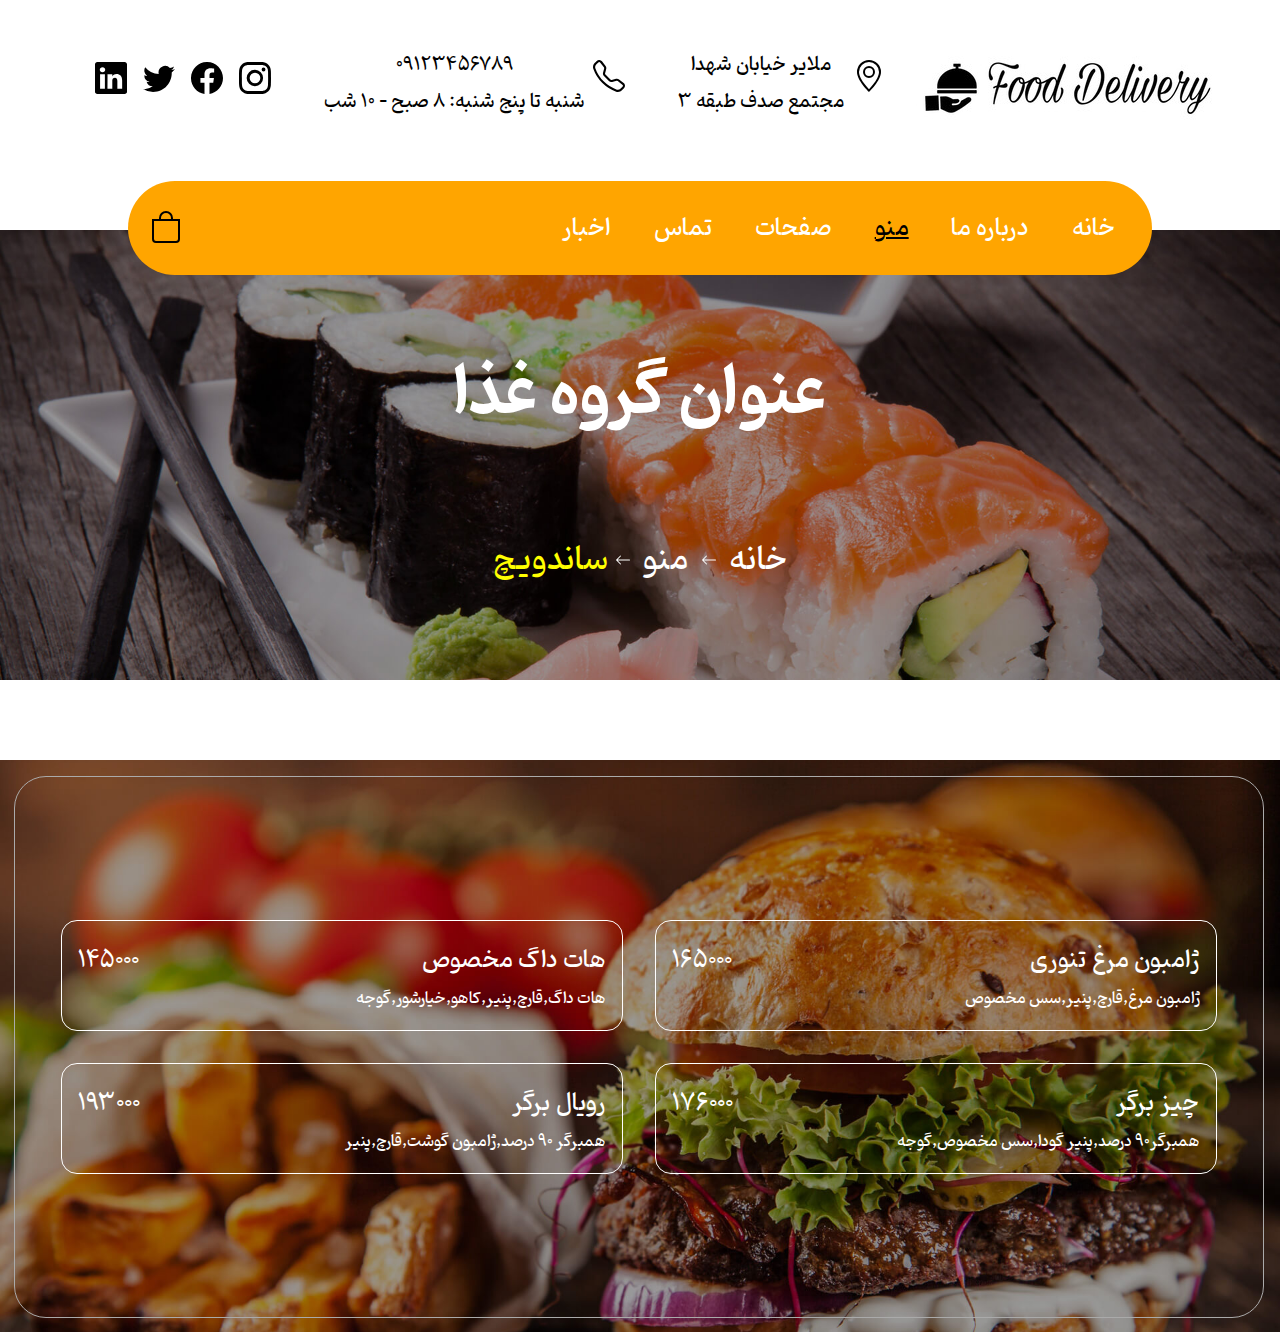
<file: part4/pages/sandwich.html>
<!DOCTYPE html>
<html lang="en" dir="rtl">

<head>
    <meta charset="UTF-8">
    <meta name="viewport" content="width=device-width, initial-scale=1.0">
    <link rel="icon" type="image/x-icon" href="../images/favicon.ico">
    <link rel="stylesheet" href="../css/products.css">
    <title>Menu</title>
</head>

<body onload="onLoad(0)">
    <header>
        <div id="header-info">
            <div id="logo">
                <img src="../images/logo.jpg" alt="Food Delivery">
            </div>
            <div id="contact">
                <div>
                    <a href="">
                        <svg xmlns="http://www.w3.org/2000/svg" width="32" height="32" fill="currentColor"
                            class="bi bi-geo-alt" viewBox="0 0 16 16">
                            <path
                                d="M12.166 8.94c-.524 1.062-1.234 2.12-1.96 3.07A32 32 0 0 1 8 14.58a32 32 0 0 1-2.206-2.57c-.726-.95-1.436-2.008-1.96-3.07C3.304 7.867 3 6.862 3 6a5 5 0 0 1 10 0c0 .862-.305 1.867-.834 2.94M8 16s6-5.686 6-10A6 6 0 0 0 2 6c0 4.314 6 10 6 10" />
                            <path d="M8 8a2 2 0 1 1 0-4 2 2 0 0 1 0 4m0 1a3 3 0 1 0 0-6 3 3 0 0 0 0 6" />
                        </svg>
                    </a>
                    <p>
                        ملایر خیابان شهدا
                        <br>
                        مجتمع صدف طبقه ۳
                    </p>
                </div>
                <div>
                    <a href="">
                        <svg xmlns="http://www.w3.org/2000/svg" width="32" height="32" fill="currentColor"
                            class="bi bi-telephone" viewBox="0 0 16 16">
                            <path
                                d="M3.654 1.328a.678.678 0 0 0-1.015-.063L1.605 2.3c-.483.484-.661 1.169-.45 1.77a17.6 17.6 0 0 0 4.168 6.608 17.6 17.6 0 0 0 6.608 4.168c.601.211 1.286.033 1.77-.45l1.034-1.034a.678.678 0 0 0-.063-1.015l-2.307-1.794a.68.68 0 0 0-.58-.122l-2.19.547a1.75 1.75 0 0 1-1.657-.459L5.482 8.062a1.75 1.75 0 0 1-.46-1.657l.548-2.19a.68.68 0 0 0-.122-.58zM1.884.511a1.745 1.745 0 0 1 2.612.163L6.29 2.98c.329.423.445.974.315 1.494l-.547 2.19a.68.68 0 0 0 .178.643l2.457 2.457a.68.68 0 0 0 .644.178l2.189-.547a1.75 1.75 0 0 1 1.494.315l2.306 1.794c.829.645.905 1.87.163 2.611l-1.034 1.034c-.74.74-1.846 1.065-2.877.702a18.6 18.6 0 0 1-7.01-4.42 18.6 18.6 0 0 1-4.42-7.009c-.362-1.03-.037-2.137.703-2.877z" />
                        </svg>
                    </a>
                    <p>
                        ۰۹۱۲۳۴۵۶۷۸۹
                        <br>
                        شنبه تا پنج شنبه: ۸ صبح - ۱۰ شب
                    </p>
                </div>
                <ul>
                    <li>
                        <a href="">
                            <svg xmlns="http://www.w3.org/2000/svg" width="32" height="32" fill="currentColor"
                                class="bi bi-instagram" viewBox="0 0 16 16">
                                <path
                                    d="M8 0C5.829 0 5.556.01 4.703.048 3.85.088 3.269.222 2.76.42a3.9 3.9 0 0 0-1.417.923A3.9 3.9 0 0 0 .42 2.76C.222 3.268.087 3.85.048 4.7.01 5.555 0 5.827 0 8.001c0 2.172.01 2.444.048 3.297.04.852.174 1.433.372 1.942.205.526.478.972.923 1.417.444.445.89.719 1.416.923.51.198 1.09.333 1.942.372C5.555 15.99 5.827 16 8 16s2.444-.01 3.298-.048c.851-.04 1.434-.174 1.943-.372a3.9 3.9 0 0 0 1.416-.923c.445-.445.718-.891.923-1.417.197-.509.332-1.09.372-1.942C15.99 10.445 16 10.173 16 8s-.01-2.445-.048-3.299c-.04-.851-.175-1.433-.372-1.941a3.9 3.9 0 0 0-.923-1.417A3.9 3.9 0 0 0 13.24.42c-.51-.198-1.092-.333-1.943-.372C10.443.01 10.172 0 7.998 0zm-.717 1.442h.718c2.136 0 2.389.007 3.232.046.78.035 1.204.166 1.486.275.373.145.64.319.92.599s.453.546.598.92c.11.281.24.705.275 1.485.039.843.047 1.096.047 3.231s-.008 2.389-.047 3.232c-.035.78-.166 1.203-.275 1.485a2.5 2.5 0 0 1-.599.919c-.28.28-.546.453-.92.598-.28.11-.704.24-1.485.276-.843.038-1.096.047-3.232.047s-2.39-.009-3.233-.047c-.78-.036-1.203-.166-1.485-.276a2.5 2.5 0 0 1-.92-.598 2.5 2.5 0 0 1-.6-.92c-.109-.281-.24-.705-.275-1.485-.038-.843-.046-1.096-.046-3.233s.008-2.388.046-3.231c.036-.78.166-1.204.276-1.486.145-.373.319-.64.599-.92s.546-.453.92-.598c.282-.11.705-.24 1.485-.276.738-.034 1.024-.044 2.515-.045zm4.988 1.328a.96.96 0 1 0 0 1.92.96.96 0 0 0 0-1.92m-4.27 1.122a4.109 4.109 0 1 0 0 8.217 4.109 4.109 0 0 0 0-8.217m0 1.441a2.667 2.667 0 1 1 0 5.334 2.667 2.667 0 0 1 0-5.334" />
                            </svg>
                        </a>
                    </li>
                    <li>
                        <a href="">
                            <svg xmlns="http://www.w3.org/2000/svg" width="32" height="32" fill="currentColor"
                                class="bi bi-facebook" viewBox="0 0 16 16">
                                <path
                                    d="M16 8.049c0-4.446-3.582-8.05-8-8.05C3.58 0-.002 3.603-.002 8.05c0 4.017 2.926 7.347 6.75 7.951v-5.625h-2.03V8.05H6.75V6.275c0-2.017 1.195-3.131 3.022-3.131.876 0 1.791.157 1.791.157v1.98h-1.009c-.993 0-1.303.621-1.303 1.258v1.51h2.218l-.354 2.326H9.25V16c3.824-.604 6.75-3.934 6.75-7.951" />
                            </svg>
                        </a>
                    </li>
                    <li>
                        <a href="">
                            <svg xmlns="http://www.w3.org/2000/svg" width="32" height="32" fill="currentColor"
                                class="bi bi-twitter" viewBox="0 0 16 16">
                                <path
                                    d="M5.026 15c6.038 0 9.341-5.003 9.341-9.334q.002-.211-.006-.422A6.7 6.7 0 0 0 16 3.542a6.7 6.7 0 0 1-1.889.518 3.3 3.3 0 0 0 1.447-1.817 6.5 6.5 0 0 1-2.087.793A3.286 3.286 0 0 0 7.875 6.03a9.32 9.32 0 0 1-6.767-3.429 3.29 3.29 0 0 0 1.018 4.382A3.3 3.3 0 0 1 .64 6.575v.045a3.29 3.29 0 0 0 2.632 3.218 3.2 3.2 0 0 1-.865.115 3 3 0 0 1-.614-.057 3.28 3.28 0 0 0 3.067 2.277A6.6 6.6 0 0 1 .78 13.58a6 6 0 0 1-.78-.045A9.34 9.34 0 0 0 5.026 15" />
                            </svg>
                        </a>
                    </li>
                    <li>
                        <a href="">
                            <svg xmlns="http://www.w3.org/2000/svg" width="32" height="32" fill="currentColor"
                                class="bi bi-linkedin" viewBox="0 0 16 16">
                                <path
                                    d="M0 1.146C0 .513.526 0 1.175 0h13.65C15.474 0 16 .513 16 1.146v13.708c0 .633-.526 1.146-1.175 1.146H1.175C.526 16 0 15.487 0 14.854zm4.943 12.248V6.169H2.542v7.225zm-1.2-8.212c.837 0 1.358-.554 1.358-1.248-.015-.709-.52-1.248-1.342-1.248S2.4 3.226 2.4 3.934c0 .694.521 1.248 1.327 1.248zm4.908 8.212V9.359c0-.216.016-.432.08-.586.173-.431.568-.878 1.232-.878.869 0 1.216.662 1.216 1.634v3.865h2.401V9.25c0-2.22-1.184-3.252-2.764-3.252-1.274 0-1.845.7-2.165 1.193v.025h-.016l.016-.025V6.169h-2.4c.03.678 0 7.225 0 7.225z" />
                            </svg>
                        </a>
                    </li>
                </ul>
            </div>
        </div>
    </header>
    <main>
        <section id="nav-container">
            <nav>
                <ul>
                    <li><a href="../index.html">خانه</a></li>
                    <li><a href="">درباره ما</a></li>
                    <li class="active"><a href="">منو</a></li>
                    <li><a href="">صفحات</a></li>
                    <li><a href="">تماس</a></li>
                    <li><a href="">اخبار</a></li>
                </ul>
                <div>
                    <button>
                        <svg xmlns="http://www.w3.org/2000/svg" width="32" height="32" fill="currentColor"
                            class="bi bi-bag" viewBox="0 0 16 16">
                            <path
                                d="M8 1a2.5 2.5 0 0 1 2.5 2.5V4h-5v-.5A2.5 2.5 0 0 1 8 1m3.5 3v-.5a3.5 3.5 0 1 0-7 0V4H1v10a2 2 0 0 0 2 2h10a2 2 0 0 0 2-2V4zM2 5h12v9a1 1 0 0 1-1 1H3a1 1 0 0 1-1-1z" />
                        </svg>
                    </button>
                    <!-- to show count of items in shop box -->
                    <span class="display-none"></span>
                </div>
            </nav>
        </section>
        <section class="banner">
            <div>
                <h1>عنوان گروه غذا</h1>
            </div>
            <div>
                <p>
                    خانه
                    &nbsp;
                    <svg xmlns="http://www.w3.org/2000/svg" width="16" height="16" fill="currentColor"
                        class="bi bi-arrow-left" viewBox="0 0 16 16">
                        <path fill-rule="evenodd"
                            d="M15 8a.5.5 0 0 0-.5-.5H2.707l3.147-3.146a.5.5 0 1 0-.708-.708l-4 4a.5.5 0 0 0 0 .708l4 4a.5.5 0 0 0 .708-.708L2.707 8.5H14.5A.5.5 0 0 0 15 8" />
                    </svg>
                    &nbsp;
                    منو
                    &nbsp;
                    <svg xmlns="http://www.w3.org/2000/svg" width="16" height="16" fill="currentColor"
                        class="bi bi-arrow-left" viewBox="0 0 16 16">
                        <path fill-rule="evenodd"
                            d="M15 8a.5.5 0 0 0-.5-.5H2.707l3.147-3.146a.5.5 0 1 0-.708-.708l-4 4a.5.5 0 0 0 0 .708l4 4a.5.5 0 0 0 .708-.708L2.707 8.5H14.5A.5.5 0 0 0 15 8" />
                    </svg>
                    &nbsp;
                    <span id="group-title"></span>
                </p>
            </div>
        </section>
        <section class="menu">
            <div class="menu-inner">
                <div class="item">
                    <div class="menu-header">
                        <div>
                            <span class="name"></span>
                        </div>
                        <div>
                            <span class="cost"></span>
                        </div>
                    </div>
                    <div>
                        <span class="content"></span>
                    </div>
                </div>
                <div class="item">
                    <div class="menu-header">
                        <div>
                            <span class="name"></span>
                        </div>
                        <div>
                            <span class="cost"></span>
                        </div>
                    </div>
                    <div>
                        <span class="content"></span>
                    </div>
                </div>
                <div class="item">
                    <div class="menu-header">
                        <div>
                            <span class="name"></span>
                        </div>
                        <div>
                            <span class="cost"></span>
                        </div>
                    </div>
                    <div>
                        <span class="content"></span>
                    </div>
                </div>
                <div class="item">
                    <div class="menu-header">
                        <div>
                            <span class="name"></span>
                        </div>
                        <div>
                            <span class="cost"></span>
                        </div>
                    </div>
                    <div>
                        <span class="content"></span>
                    </div>
                </div>
            </div>
        </section>
    </main>

    <script src="../js/products.js"></script>
</body>

</html>
</file>
<file: part1/css/style.css>
#container{
    width: 75%;
    margin: 2rem auto;
    padding: 2rem;
    display: flex;
    justify-content: space-around;
    background-color: aquamarine;
    font-size: 2rem;
    box-shadow: 5px 5px 10px rgba(0, 0, 0, 0.5);
}

.item{
    text-decoration: none;
    font-weight: bold;
    color: #000;
}
</file>
<file: part2/css/style.css>
body {
    margin: 0;
    padding: 1.5rem;
    background-color: purple;
}

#container {
    background-color: silver;
    border-radius: 2rem;
    margin: 0 auto;
    overflow: hidden;
}

.item {
    height: 20%;
    display: flex;
    flex-direction: column;
    box-sizing: border-box;
    transition: height 250ms ease-out;
}

.item:not([class~='div-active']) {
    cursor: pointer;
}

.inner-header {
    box-sizing: border-box;
}

.inner-footer {
    flex: 1;
    display: none;
    box-sizing: border-box;
    transition: opacity 250ms ease;
}

form {
    height: 100%;
    display: flex;
    flex-direction: column;
    justify-content: space-evenly;
    align-items: center;
}

input {
    width: 75%;
    padding: 1rem;
    border-radius: 1rem;
    background-color: #efefef;
    box-sizing: border-box;
    transition: box-shadow 300ms linear;
}

input:hover {
    box-shadow: 0 0 1rem rgba(0, 0, 0, 0.5);
}

input:focus {
    background-color: #fff;
}

input[type='submit'] {
    color: #fff;
    background-color: purple;
    padding: 0.5rem 1rem;
    width: 50%;
}

input[type='submit']:hover {
    cursor: pointer;
}

p {
    margin: 0;
    text-align: center;
    font-weight: 1000;
}

#con-bottom {
    display: flex;
    flex: 1;
    background-color: rgb(118, 118, 245);
    border-radius: 0 0 2rem 2rem;
}

.bg {
    background-color: rgb(118, 118, 245);
}

.b-rad {
    border-radius: 50% 50% 0 0;
}

/* active, not active */
.div-active {
    height: 80%;
}

.active {
    display: block;
}

.fade {
    opacity: 0;
}

/* Responsive */
@media screen and (max-width: 576px) {
    #container {
        height: 90vh;
        width: 100%;
        font-size: 1.5rem;
    }

    .item>div {
        padding: 0.5rem;
    }

    input {
        font-size: 1rem;
    }
}

@media screen and (min-width:576px) {
    #container {
        height: 95vh;
        width: 75%;
        font-size: 2rem;
    }

    .item>div {
        padding: 0.5rem;
    }

    input {
        font-size: 1.2rem;
    }
}

@media screen and (min-width:768px) {
    #container {
        width: 60%;
        font-size: 2.5rem;
    }

    .item>div {
        padding: 0.75rem;
    }

    input {
        font-size: 1.25rem;
    }
}

@media screen and (min-width:992px) {
    #container {
        width: 50%;
        font-size: 3rem;
    }

    .item>div {
        padding: 1rem;
    }

    input {
        font-size: 1.5rem;
    }
}
</file>
<file: part4/css/style.css>
/* header */
#header-info {
    margin: 0 auto;
}

#contact>div {
    display: flex;
    align-items: center;
}

header p {
    margin: 0;
}

ul {
    list-style: none;
    display: flex;
    padding: 0;
}

header svg {
    margin: 0 0.5rem;
}

a {
    text-decoration: none;
    color: #000;
}

/* main */
#nav-container {
    position: sticky;
    top: 0;
    width: 75%;
    margin: 0 auto;
    border-radius: 5rem;
    background-color: orange;
    z-index: 1;
    box-sizing: border-box;
}

nav {
    margin: 0 auto;
    max-width: 1200px;
    display: flex;
    align-items: center;
    justify-content: space-between;
    padding: 0 2rem;
    font-size: 1.5rem;
}

nav a {
    color: #fff;
}

nav ul {
    justify-content: space-around;
    color: #fff;
    flex: 1;
}

nav li {
    padding: 0.5rem;
}

nav a:hover {
    color: #000;
}

nav div {
    display: flex;
    align-items: center;
}

nav button {
    border: 0;
    background-color: transparent;
}

nav button:hover {
    cursor: pointer;
}

#banner {
    position: relative;
    margin-top: -45px;
    background-image: url("../images/Banner1.jpg");
    height: 75vh;
    background-repeat: no-repeat;
    background-size: cover;
    z-index: 0;
    color: #fff;
    text-align: center;
}

#banner .overlay {
    display: flex;
    flex-direction: column;
    justify-content: center;
    align-items: center;
    position: absolute;
    background: rgba(0, 0, 0, 0.2);
    width: 100%;
    height: 100%;
}

h1 {
    font-size: 3rem;
    margin: 1rem 0;
}

h2 {
    font-size: 2rem;
    margin: 1rem 0;
}

#banner p {
    font-size: 1.5rem;
}

#banner button {
    font-size: 1.5rem;
    padding: 0.5rem 1rem;
    border-radius: 2rem;
    background-color: gold;
    border: 0;
    color: #fff;
}

#banner button:hover {
    background-color: yellowgreen;
    color: #000;
}

#description {
    padding: 1rem;
}

#welcome {
    margin: 5rem;
    text-align: center;
}

#menu {
    position: relative;
    background-image: url("../images/Banner2.jpg");
    background-repeat: no-repeat;
    background-size: cover;
    background-position: center center;
    background-attachment: fixed;
    z-index: 0;
    color: #fff;
    box-shadow: 0 1rem 5rem rgba(0, 0, 0, 1);
}

#menu .overlay {
    position: absolute;
    display: flex;
    justify-content: center;
    align-items: center;
    background: rgba(0, 0, 0, 0.3);
    width: 100%;
    height: 100%;
}

#title {
    width: 100%;
    text-align: center;
    margin-bottom: 2rem;
}

.card {
    width: fit-content;
    height: 100%;
    margin: 0 auto;
    border-radius: 0.5rem;
    background-color: #fff;
    overflow: hidden;
}

.card-header {
    width: 100%;
}

.card-footer {
    width: 100%;
    height: 80px;
    padding-right: 1rem;
    background-color: yellowgreen;
    display: flex;
    align-items: center;
    transform: rotate(-5deg) scale(1);
    transform-origin: top right;
    cursor: pointer;
}

.card a {
    padding: 0 !important;
    color: #fff;
    transform: rotate(5deg);
}

.card .image {
    border-top-left-radius: 0.5rem;
    border-top-right-radius: 0.5rem;
}

#inner {
    width: 100%;
    height: 100%;
    display: flex;
    flex-wrap: wrap;
}

#inner a {
    margin: 0;
    font-size: 1.5rem;
    padding: 1rem;
}

/* responsive */
@media screen and (max-width: 576px) {
    #header-info {
        text-align: center;
        font-size: 1.25rem;
    }

    #contact>div {
        width: fit-content;
        margin: 0 auto 1rem;
    }

    header ul {
        width: fit-content;
        margin: 1rem auto;
    }

    #nav-container {
        width: 100%;
        border-radius: 0;
    }

    nav {
        padding: 0;
    }

    nav ul {
        font-size: 1rem;
    }

    nav svg {
        width: 16px;
        height: 16px;
    }

    #menu {
        height: 200vh;
    }

    #inner {
        flex-direction: column;
        justify-content: space-evenly;
        align-items: center;
    }

    .image {
        width: 250px;
        height: 250px;
    }

    #welcome {
        font-size: 1.5rem;
    }
}

@media screen and (min-width: 576px) {
    #header-info {
        text-align: center;
        font-size: 1.25rem;
    }

    #contact>div {
        width: fit-content;
        margin: 0 auto 1rem;
    }

    header ul {
        width: fit-content;
        margin: 1rem auto;
    }

    #nav-container {
        width: 80%;
        border-radius: 5rem;
        padding: 1rem;
    }

    nav {
        padding: 0;
    }

    nav ul {
        font-size: 1.2rem;
        margin-top: 0;
        margin-bottom: 0;
    }

    nav svg {
        width: 16px;
        height: 16px;
    }

    #menu {
        height: 200vh;
    }

    #inner {
        flex-direction: column;
        justify-content: space-evenly;
        align-items: center;
    }

    .image {
        width: 250px;
        height: 250px;
    }

    #welcome {
        font-size: 2rem;
    }
}

@media screen and (min-width: 768px) {
    #menu {
        height: 75vh;
    }

    #inner {
        flex-direction: row;
        justify-content: space-evenly;
        align-content: center;
    }

    #welcome {
        font-size: 2.5rem;
    }
}

@media screen and (min-width: 992px) {
    #header-info {
        display: flex;
        justify-content: space-between;
        align-items: center;
        padding: 0 1rem;
        font-size: 1rem;
    }

    #contact {
        display: flex;
        justify-content: space-evenly;
        flex-wrap: wrap;
        flex: 1;
    }

    nav ul {
        width: 75%;
        flex: none;
    }

    nav svg {
        width: 32px;
        height: 32px;
    }

    #title {
        font-size: 2rem;
    }

    #inner a {
        font-size: 2rem;
    }

    #welcome {
        font-size: 3rem;
    }
}

@media screen and (min-width: 1200px) {
    #header-info {
        width: 90%;
        font-size: 1.2rem;
        padding: 0;
    }

    #contact {
        justify-content: space-around;
    }

    nav ul {
        width: 60%;
    }

    #title {
        font-size: 2.5rem;
    }

    .image {
        width: 400px;
        height: 400px;
    }
}

@media screen and (min-width: 1400px) {
    #header-info {
        width: 75%;
    }

    #contact {
        justify-content: flex-end;
        flex: none;
    }

    #contact>div {
        margin: 0 1rem;
    }
}

/* global */
@font-face {
    font-family: "primary-font";
    src: url("../fonts/pinar-500.ttf") format("truetype"),
        url("../fonts/pinar-500.woff") format("woff"),
        url("../fonts/pinar-500.woff2") format("woff2");
    font-weight: 500;
}

body {
    margin: 0;
    font-family: "primary-font";
}

* {
    transition: all 0.3s;
}

.display-none {
    display: none;
}

.active a {
    color: #000;
    text-decoration: underline solid #000;
}

.scrolled {
    width: 100% !important;
    border-radius: 0 !important;
}
</file>
<file: part1/css/style2.css>
* {
    font-size: 1.5rem;
}

.container {
    width: 50%;
    margin: 2rem auto;
    padding: 1rem;
    border-radius: 1rem 0;
    box-shadow: 5px 5px 10px rgba(0, 0, 0, 0.5);
}

.item{
    display: block;
    width: fit-content;
    margin: 0.5rem auto;
}
</file>
<file: part4/css/products.css>
/* header */
#header-info {
    margin: 0 auto;
}

#contact>div {
    display: flex;
    align-items: center;
}

header p {
    margin: 0;
}

ul {
    list-style: none;
    display: flex;
    padding: 0;
}

header svg {
    margin: 0 0.5rem;
}

a {
    text-decoration: none;
    color: #000;
}

/* main */
#nav-container {
    position: sticky;
    top: 0;
    width: 75%;
    margin: 0 auto;
    border-radius: 5rem;
    background-color: orange;
    z-index: 1;
    box-sizing: border-box;
}

nav {
    margin: 0 auto;
    max-width: 1200px;
    display: flex;
    align-items: center;
    justify-content: space-between;
    padding: 0 2rem;
    font-size: 1.5rem;
}

nav a {
    color: #fff;
}

nav ul {
    justify-content: space-around;
    color: #fff;
    flex: 1;
}

nav li {
    padding: 0.5rem;
}

nav a:hover {
    color: #000;
}

nav div {
    display: flex;
    align-items: center;
}

nav button {
    border: 0;
    background-color: transparent;
}

nav button:hover {
    cursor: pointer;
}

.banner {
    position: relative;
    height: 50vh;
    margin-top: -45px;
    margin-bottom: 5rem;
    display: flex;
    flex-direction: column;
    align-items: center;
    justify-content: center;
    background-image: url("../images/Banner1.jpg");
    background-repeat: no-repeat;
    background-position: top center;
    background-size: cover;
    z-index: 0;
    color: #fff;
    text-align: center;
}

#group-title {
    color: yellow;
}

.banner p {
    display: flex;
    justify-content: center;
    align-items: center;
}

.menu {
    padding: 1rem;
    background-repeat: no-repeat;
    background-size: cover;
    background-position: top center;
}

.menu-inner {
    width: 100%;
    height: 100%;
    display: flex;
    flex-wrap: wrap;
    justify-content: center;
    align-items: center;
    align-content: center;
    border: 1px solid #aaa;
    border-radius: 2rem;
}

.item {
    padding: 1rem;
    border: 1px solid white;
    border-radius: 1rem;
    color: white;
    box-sizing: border-box;
}

.menu-header {
    display: flex;
    justify-content: space-between;
    align-items: center;
}

/* responsive */
@media screen and (max-width: 576px) {

    #header-info {
        text-align: center;
        font-size: 1.25rem;
    }

    #contact>div {
        width: fit-content;
        margin: 0 auto 1rem;
    }

    header ul {
        width: fit-content;
        margin: 1rem auto;
    }

    #nav-container {
        width: 100%;
        border-radius: 0;
    }

    nav {
        padding: 0;
    }

    nav ul {
        font-size: 1rem;
    }

    nav svg {
        width: 16px;
        height: 16px;
    }

    .item {
        width: 100%;
        margin: 2rem 0;
    }

    .menu-header {
        font-size: 1.25rem;
    }
}

@media screen and (min-width: 576px) {
    #header-info {
        text-align: center;
        font-size: 1.25rem;
    }

    #contact>div {
        width: fit-content;
        margin: 0 auto 1rem;
    }

    header ul {
        width: fit-content;
        margin: 1rem auto;
    }

    #nav-container {
        width: 80%;
        border-radius: 5rem;
        padding: 1rem;
    }

    nav {
        padding: 0;
    }

    nav ul {
        font-size: 1.5rem;
        margin-top: 0;
        margin-bottom: 0;
    }

    nav svg {
        width: 16px;
        height: 16px;
    }

    .item {
        width: 75%;
        margin: 2rem 0;
    }

    .menu-header {
        font-size: 1.5rem;
    }
}

@media screen and (min-width: 768px) {

    .menu {
        justify-content: space-evenly;
    }

    .banner p {
        font-size: 1.5rem;
    }

    h1 {
        font-size: 3rem;
    }
}

@media screen and (min-width: 992px) {
    #header-info {
        display: flex;
        justify-content: space-between;
        align-items: center;
        padding: 0 1rem;
        font-size: 1rem;
    }

    #contact {
        display: flex;
        justify-content: space-evenly;
        flex-wrap: wrap;
        flex: 1;
    }

    nav ul {
        width: 75%;
        flex: none;
    }

    nav svg {
        width: 32px;
        height: 32px;
    }

    .menu {
        height: 50vh;
    }

    .item {
        width: 45%;
        margin: 1rem;
    }
}

@media screen and (min-width: 1200px) {
    #header-info {
        width: 90%;
        font-size: 1.2rem;
        padding: 0;
    }

    #contact {
        justify-content: space-around;
    }

    nav ul {
        width: 60%;
    }

    .menu {
        height: 60vh;
        background-position: center center;
    }

    .banner p {
        font-size: 2rem;
    }

    h1 {
        font-size: 4rem;
    }
}

@media screen and (min-width: 1400px) {
    #header-info {
        width: 75%;
    }

    #contact {
        justify-content: flex-end;
        flex: none;
    }

    #contact>div {
        margin: 0 1rem;
    }
}

/* global */
@font-face {
    font-family: "primary-font";
    src: url("../fonts/pinar-500.ttf") format("truetype"),
        url("../fonts/pinar-500.woff") format("woff"),
        url("../fonts/pinar-500.woff2") format("woff2");
    font-weight: 500;
}

body {
    margin: 0;
    font-family: "primary-font";
}

* {
    transition: all 0.3s;
}

.display-none {
    display: none;
}

.active a {
    color: #000 !important;
    text-decoration: underline solid #000 !important;
}

.scrolled {
    width: 100% !important;
    border-radius: 0 !important;
}
</file>
